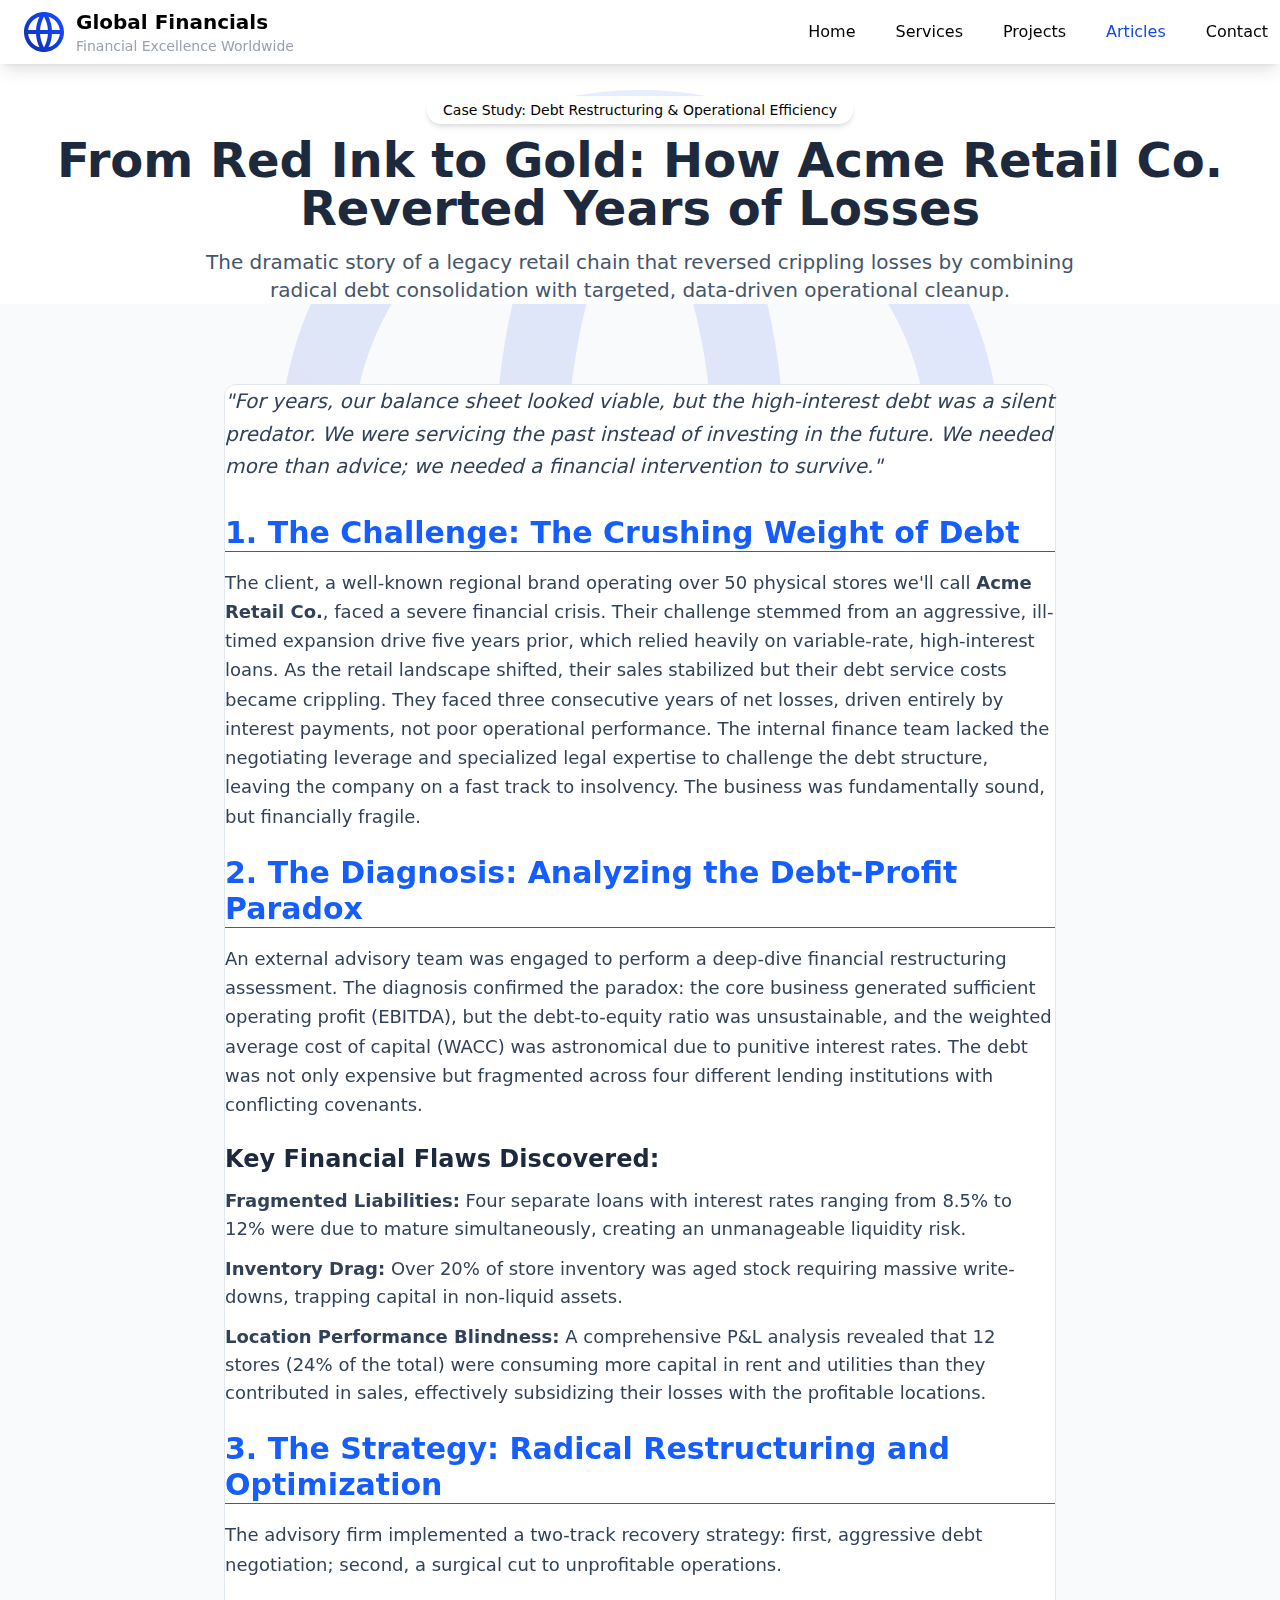
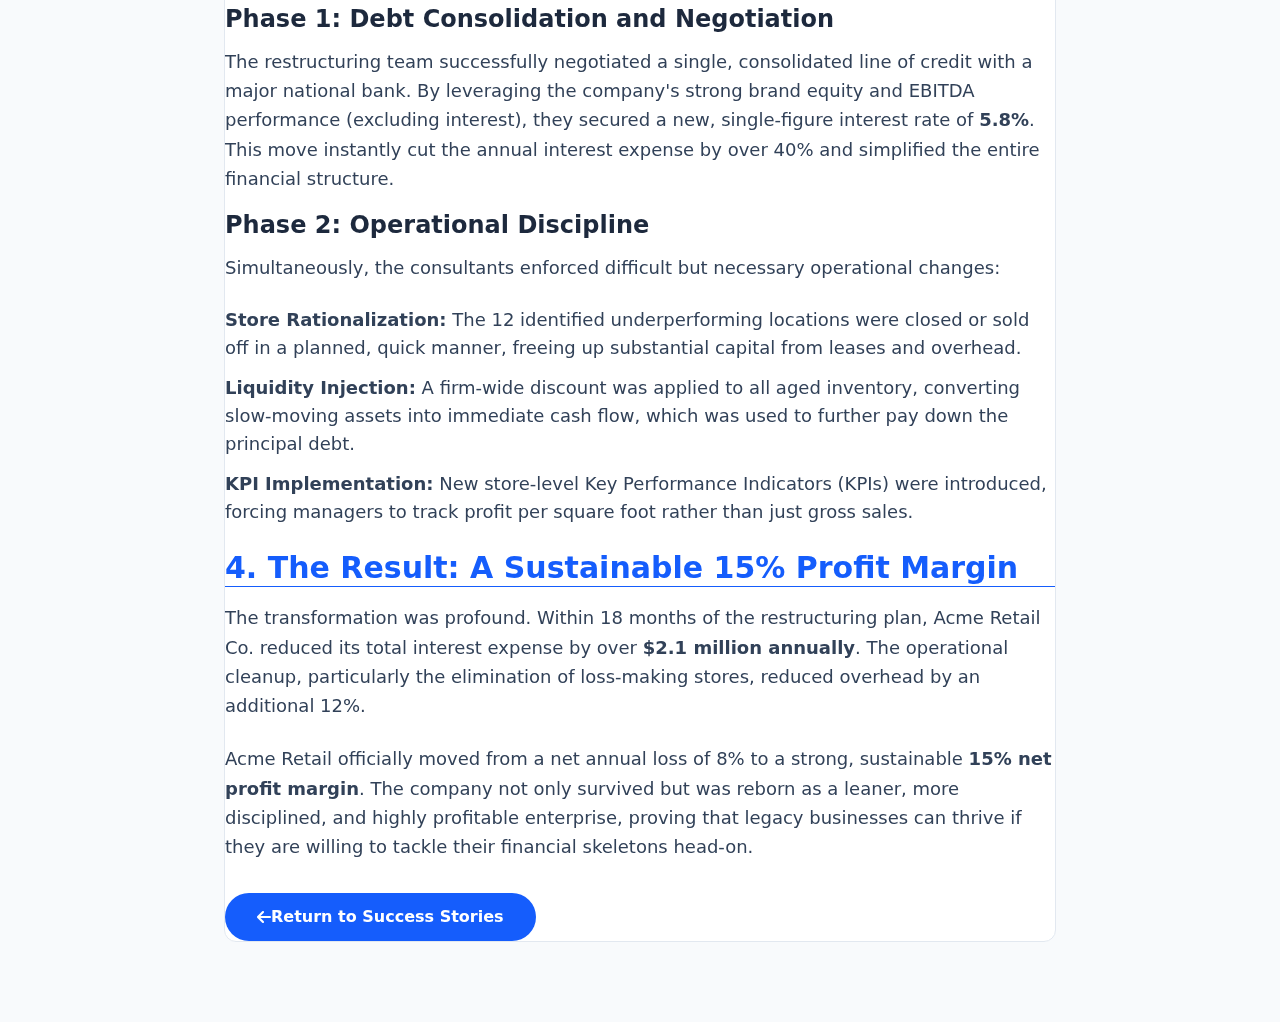
<file: article-2.html>
<!DOCTYPE html>
<html lang="en" class="scroll-smooth">
<head>
    <meta charset="UTF-8" />
    <title>Article 2: From Red Ink to Gold - Debt Restructuring Case Study</title>
    <meta name="viewport" content="width=device-width, initial-scale=1.0" />
    <link href="./output.css" rel="stylesheet" />
    <link href="https://fonts.googleapis.com/css2?family=Poppins:wght@400;500;600;700&display=swap" rel="stylesheet" />
    <link href="https://cdnjs.cloudflare.com/ajax/libs/font-awesome/6.0.0/css/all.min.css" rel="stylesheet" />
    <link rel="shortcut icon" href="./public/Vector.svg" type="image/x-icon" />
    <style>
        /* SCROLL ANIMATION */
        [data-animate] { opacity: 0; transform: translateY(20px); transition: opacity 0.8s ease-out, transform 0.8s ease-out; }
        [data-animate].animate-visible { opacity: 1; transform: translateY(0); }
        /* BUTTON GLOW EFFECT */
        .glow-button { transition: all 0.3s ease-in-out; }
        .glow-button:hover { transform: scale(1.05); box-shadow: 0 0 10px rgba(59, 130, 246, 0.8), 0 0 20px rgba(59, 130, 246, 0.5); }
        /* PROFESSIONAL WATERMARK BACKGROUND: Single, large, FIXED logo */
        .article-bg-container { position: relative; min-height: 100vh; }
        .article-bg-container::before { content: ""; position: fixed; top: 50%; left: 50%; width: 80vw; height: 80vh; transform: translate(-50%, -50%); background-image: url('./public/logo2.svg'); background-repeat: no-repeat; background-position: center; background-size: contain; opacity: 0.1; pointer-events: none; z-index: 0; }
        /* Content wrapper and Card */
        .article-content-wrapper { position: relative; z-index: 10; }
        .article-card { background-color: white; border-radius: 0.75rem; }
    </style>
</head>
<body>
    <nav class="bg-white shadow-lg fixed top-0 left-0 right-0 z-50">
        <div class="justify-center">
            <div class="flex max-w-7xl mx-auto px-2 justify-between items-center h-16">
                <div class="flex items-center justify-center p-4 gap-3">
                    <img class="size-10" src="./public/logo2.svg" alt="" />
                    <div>
                        <h1 class="text-xl font-semibold">Global Financials</h1>
                        <h6 class="text-gray-400 text-sm">
                            Financial Excellence Worldwide
                        </h6>
                    </div>
                </div>
                <div class="hidden md:flex space-x-8">
                    <a href="./index.html" class="nav-link p-1 rounded-sm hover:text-blue-700 transition-colors glow-button">Home</a>
                    <a href="./services.html" class="nav-link p-1 rounded-sm hover:text-blue-700 transition-colors glow-button">Services</a>
                    <a href="./projects.html" class="nav-link p-1 rounded-sm hover:text-blue-700 transition-colors glow-button">Projects</a>
                    <a href="./articles.html" class="nav-link p-1 rounded-sm text-blue-700 transition-colors glow-button">Articles</a>
                    <a href="./contact.html" class="nav-link p-1 rounded-sm hover:text-blue-700 transition-colors glow-button">Contact</a>
                </div>

                <div class="md:hidden">
                    <button id="mobile-menu-btn"
                        class="text-black p-2 hover:text-gray-500 focus:outline-none flex justify-between items-center">
                        <i class="fas fa-bars text-xl"></i>
                    </button>
                </div>
            </div>

            <div id="mobile-menu" class="md:hidden hidden">
                <div class="m-4 bg-gray-100 rounded-lg">
                    <a href="./index.html" class="mobile-nav-link block px-3 py-2 text-black glow-button">Home</a>
                    <a href="./services.html" class="mobile-nav-link block px-3 py-2 text-black glow-button">Services</a>
                    <a href="./projects.html" class="mobile-nav-link block px-3 py-2 text-black glow-button">Projects</a>
                    <a href="./articles.html" class="mobile-nav-link block rounded-lg px-3 py-2 font-bold text-white bg-blue-600 glow-button">Articles</a>
                    <a href="./contact.html" class="mobile-nav-link block px-3 py-2 text-black glow-button">Contact</a>
                </div>
            </div>
        </div>
    </nav>
    
    <main class="flex-1 pt-16 bg-slate-50 article-bg-container">
        
        <section class="pt-24 pb-16 bg-white shadow-sm article-content-wrapper" data-animate> 
            <div class="max-w-7xl mx-auto px-4 sm:px-6 lg:px-8 text-center">
                <span class="inline-block bg-green-100 text-green-800 text-sm font-medium px-4 py-1 rounded-full mb-3 shadow-md">
                    Case Study: Debt Restructuring & Operational Efficiency
                </span>
                <h1 class="text-5xl font-bold text-slate-800 mb-4">
                    From Red Ink to Gold: How Acme Retail Co. Reverted Years of Losses
                </h1>
                <p class="text-xl text-slate-600 max-w-4xl mx-auto">
                    The dramatic story of a legacy retail chain that reversed crippling losses by combining radical debt consolidation with targeted, data-driven operational cleanup.
                </p>
            </div>
        </section>

        <section class="py-20 article-content-wrapper">
            <div class="max-w-4xl mx-auto px-4 sm:px-6 lg:px-8">
                <div class="article-card p-10 rounded-xl shadow-2xl border border-slate-200" data-animate>
                    <p class="text-xl text-slate-700 mb-8 leading-relaxed border-l-4 border-blue-600 pl-6 italic font-medium">
                        "For years, our balance sheet looked viable, but the high-interest debt was a silent predator. We were servicing the past instead of investing in the future. We needed more than advice; we needed a financial intervention to survive."
                    </p>

                    <h2 class="text-3xl font-bold text-blue-600 mb-4 mt-10 border-b pb-2">1. The Challenge: The Crushing Weight of Debt</h2>
                    <p class="text-lg text-slate-700 mb-6 leading-relaxed">
                        The client, a well-known regional brand operating over 50 physical stores we'll call <span class="font-semibold">Acme Retail Co.</span>, faced a severe financial crisis. Their challenge stemmed from an aggressive, ill-timed expansion drive five years prior, which relied heavily on variable-rate, high-interest loans. As the retail landscape shifted, their sales stabilized but their debt service costs became crippling. They faced three consecutive years of net losses, driven entirely by interest payments, not poor operational performance. The internal finance team lacked the negotiating leverage and specialized legal expertise to challenge the debt structure, leaving the company on a fast track to insolvency. The business was fundamentally sound, but financially fragile.
                    </p>

                    <h2 class="text-3xl font-bold text-blue-600 mb-4 mt-10 border-b pb-2">2. The Diagnosis: Analyzing the Debt-Profit Paradox</h2>
                    <p class="text-lg text-slate-700 mb-6 leading-relaxed">
                        An external advisory team was engaged to perform a deep-dive financial restructuring assessment. The diagnosis confirmed the paradox: the core business generated sufficient operating profit (EBITDA), but the debt-to-equity ratio was unsustainable, and the weighted average cost of capital (WACC) was astronomical due to punitive interest rates. The debt was not only expensive but fragmented across four different lending institutions with conflicting covenants.
                    </p>
                    <h3 class="text-2xl font-semibold text-slate-800 mb-3">Key Financial Flaws Discovered:</h3>
                    <ul class="list-disc list-outside text-lg text-slate-700 mb-6 space-y-3 pl-8">
                        <li><span class="font-semibold">Fragmented Liabilities:</span> Four separate loans with interest rates ranging from 8.5% to 12% were due to mature simultaneously, creating an unmanageable liquidity risk.</li>
                        <li><span class="font-semibold">Inventory Drag:</span> Over 20% of store inventory was aged stock requiring massive write-downs, trapping capital in non-liquid assets.</li>
                        <li><span class="font-semibold">Location Performance Blindness:</span> A comprehensive P&L analysis revealed that 12 stores (24% of the total) were consuming more capital in rent and utilities than they contributed in sales, effectively subsidizing their losses with the profitable locations.</li>
                    </ul>

                    <h2 class="text-3xl font-bold text-blue-600 mb-4 mt-10 border-b pb-2">3. The Strategy: Radical Restructuring and Optimization</h2>
                    <p class="text-lg text-slate-700 mb-6 leading-relaxed">
                        The advisory firm implemented a two-track recovery strategy: first, aggressive debt negotiation; second, a surgical cut to unprofitable operations.
                    </p>
                    
                    <h3 class="text-2xl font-semibold text-slate-800 mb-3 text-blue-800">Phase 1: Debt Consolidation and Negotiation</h3>
                    <p class="text-lg text-slate-700 mb-4 leading-relaxed">
                        The restructuring team successfully negotiated a single, consolidated line of credit with a major national bank. By leveraging the company's strong brand equity and EBITDA performance (excluding interest), they secured a new, single-figure interest rate of <span class="font-semibold">5.8%</span>. This move instantly cut the annual interest expense by over 40% and simplified the entire financial structure.
                    </p>
                    
                    <h3 class="text-2xl font-semibold text-slate-800 mb-3 text-blue-800">Phase 2: Operational Discipline</h3>
                    <p class="text-lg text-slate-700 mb-6 leading-relaxed">
                        Simultaneously, the consultants enforced difficult but necessary operational changes:
                    </p>
                    <ul class="list-disc list-outside text-lg text-slate-700 mb-6 space-y-3 pl-8">
                        <li><span class="font-semibold">Store Rationalization:</span> The 12 identified underperforming locations were closed or sold off in a planned, quick manner, freeing up substantial capital from leases and overhead.</li>
                        <li><span class="font-semibold">Liquidity Injection:</span> A firm-wide discount was applied to all aged inventory, converting slow-moving assets into immediate cash flow, which was used to further pay down the principal debt.</li>
                        <li><span class="font-semibold">KPI Implementation:</span> New store-level Key Performance Indicators (KPIs) were introduced, forcing managers to track profit per square foot rather than just gross sales.</li>
                    </ul>

                    <h2 class="text-3xl font-bold text-blue-600 mb-4 mt-10 border-b pb-2">4. The Result: A Sustainable 15% Profit Margin</h2>
                    <p class="text-lg text-slate-700 mb-6 leading-relaxed">
                        The transformation was profound. Within 18 months of the restructuring plan, Acme Retail Co. reduced its total interest expense by over <span class="font-semibold">$2.1 million annually</span>. The operational cleanup, particularly the elimination of loss-making stores, reduced overhead by an additional 12%.
                    </p>
                    <p class="text-lg text-slate-700 mb-8 leading-relaxed">
                        Acme Retail officially moved from a net annual loss of 8% to a strong, sustainable <span class="font-semibold">15% net profit margin</span>. The company not only survived but was reborn as a leaner, more disciplined, and highly profitable enterprise, proving that legacy businesses can thrive if they are willing to tackle their financial skeletons head-on.
                    </p>
                    
                    <a href="./articles.html" class="inline-flex items-center bg-blue-600 text-white px-8 py-3 rounded-full font-semibold hover:bg-blue-700 shadow-xl glow-button transition-transform duration-300">
                        <i class="fas fa-arrow-left mr-3"></i> Return to Success Stories
                    </a>
                </div>
            </div>
        </section>

        <footer class="bg-slate-900 text-white"></footer>
    </main>
    
    <script>
        // Mobile Menu Toggle Logic
        document.getElementById('mobile-menu-btn').addEventListener('click', function() {
            var menu = document.getElementById('mobile-menu');
            menu.classList.toggle('hidden');
        });
        
        // --- Scroll Reveal Animation Logic (Re-triggering on scroll up/down) ---
        const observer = new IntersectionObserver((entries) => {
            entries.forEach(entry => {
                if (entry.isIntersecting) {
                    entry.target.classList.add('animate-visible');
                } else {
                    entry.target.classList.remove('animate-visible');
                }
            });
        }, {
            threshold: 0.1 
        });

        document.querySelectorAll('[data-animate]').forEach(element => {
            observer.observe(element);
        });
    </script>
</body>
</html>
</file>
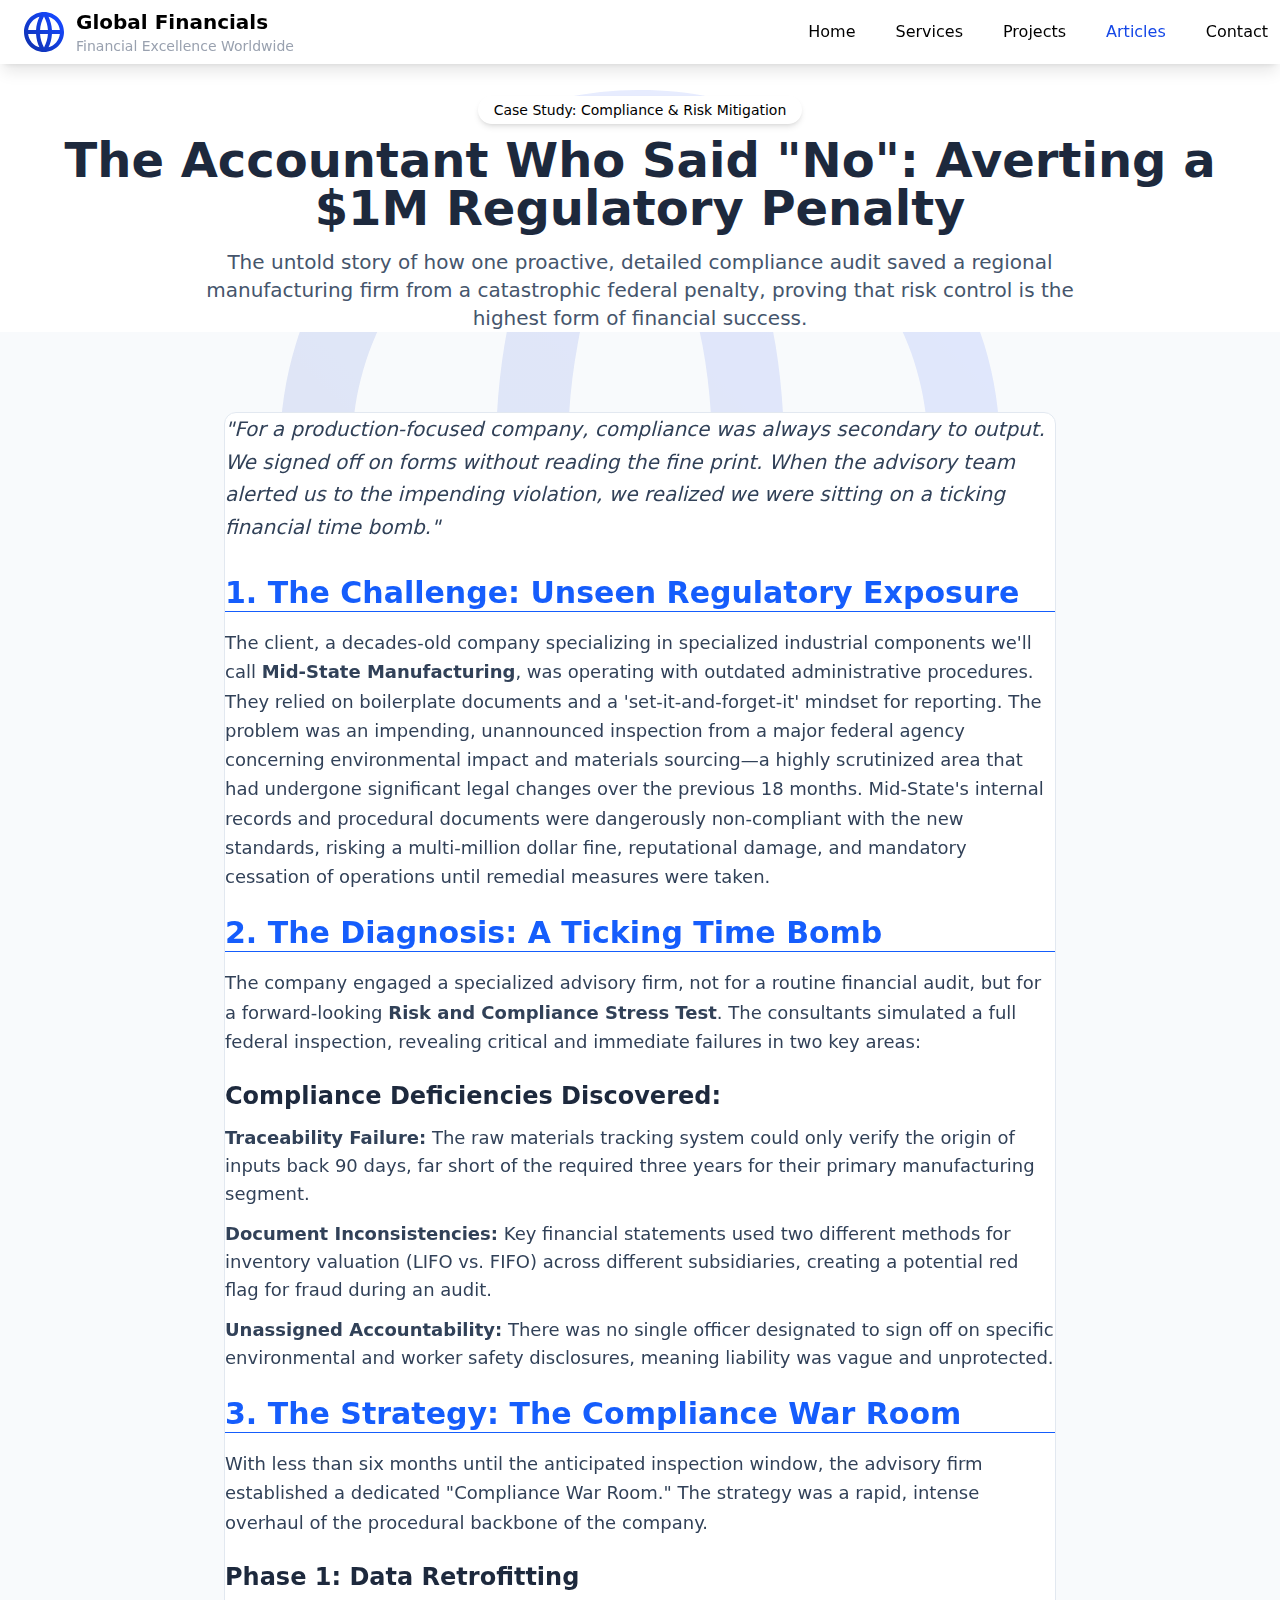
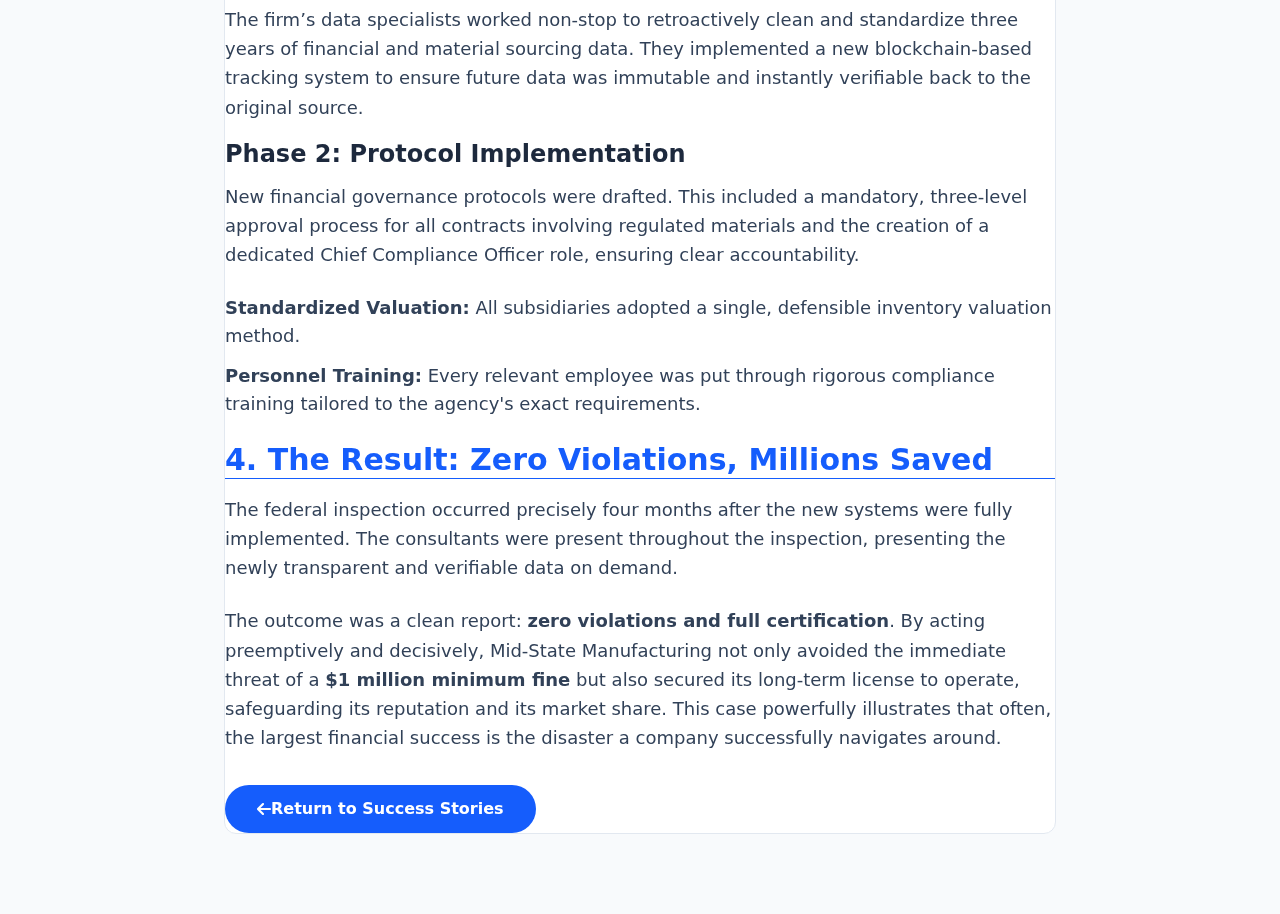
<file: article-3.html>
<!DOCTYPE html>
<html lang="en" class="scroll-smooth">
<head>
    <meta charset="UTF-8" />
    <title>Article 3: Why Risk Control Matters - Compliance Case Study</title>
    <meta name="viewport" content="width=device-width, initial-scale=1.0" />
    <link href="./output.css" rel="stylesheet" />
    <link href="https://fonts.googleapis.com/css2?family=Poppins:wght@400;500;600;700&display=swap" rel="stylesheet" />
    <link href="https://cdnjs.cloudflare.com/ajax/libs/font-awesome/6.0.0/css/all.min.css" rel="stylesheet" />
    <link rel="shortcut icon" href="./public/Vector.svg" type="image/x-icon" />
    <style>
        /* SCROLL ANIMATION */
        [data-animate] { opacity: 0; transform: translateY(20px); transition: opacity 0.8s ease-out, transform 0.8s ease-out; }
        [data-animate].animate-visible { opacity: 1; transform: translateY(0); }
        /* BUTTON GLOW EFFECT */
        .glow-button { transition: all 0.3s ease-in-out; }
        .glow-button:hover { transform: scale(1.05); box-shadow: 0 0 10px rgba(59, 130, 246, 0.8), 0 0 20px rgba(59, 130, 246, 0.5); }
        /* PROFESSIONAL WATERMARK BACKGROUND: Single, large, FIXED logo */
        .article-bg-container { position: relative; min-height: 100vh; }
        .article-bg-container::before { content: ""; position: fixed; top: 50%; left: 50%; width: 80vw; height: 80vh; transform: translate(-50%, -50%); background-image: url('./public/logo2.svg'); background-repeat: no-repeat; background-position: center; background-size: contain; opacity: 0.1; pointer-events: none; z-index: 0; }
        /* Content wrapper and Card */
        .article-content-wrapper { position: relative; z-index: 10; }
        .article-card { background-color: white; border-radius: 0.75rem; }
    </style>
</head>
<body>
    <nav class="bg-white shadow-lg fixed top-0 left-0 right-0 z-50">
        <div class="justify-center">
            <div class="flex max-w-7xl mx-auto px-2 justify-between items-center h-16">
                <div class="flex items-center justify-center p-4 gap-3">
                    <img class="size-10" src="./public/logo2.svg" alt="" />
                    <div>
                        <h1 class="text-xl font-semibold">Global Financials</h1>
                        <h6 class="text-gray-400 text-sm">
                            Financial Excellence Worldwide
                        </h6>
                    </div>
                </div>
                <div class="hidden md:flex space-x-8">
                    <a href="./index.html" class="nav-link p-1 rounded-sm hover:text-blue-700 transition-colors glow-button">Home</a>
                    <a href="./services.html" class="nav-link p-1 rounded-sm hover:text-blue-700 transition-colors glow-button">Services</a>
                    <a href="./projects.html" class="nav-link p-1 rounded-sm hover:text-blue-700 transition-colors glow-button">Projects</a>
                    <a href="./articles.html" class="nav-link p-1 rounded-sm text-blue-700 transition-colors glow-button">Articles</a>
                    <a href="./contact.html" class="nav-link p-1 rounded-sm hover:text-blue-700 transition-colors glow-button">Contact</a>
                </div>

                <div class="md:hidden">
                    <button id="mobile-menu-btn"
                        class="text-black p-2 hover:text-gray-500 focus:outline-none flex justify-between items-center">
                        <i class="fas fa-bars text-xl"></i>
                    </button>
                </div>
            </div>

            <div id="mobile-menu" class="md:hidden hidden">
                <div class="m-4 bg-gray-100 rounded-lg">
                    <a href="./index.html" class="mobile-nav-link block px-3 py-2 text-black glow-button">Home</a>
                    <a href="./services.html" class="mobile-nav-link block px-3 py-2 text-black glow-button">Services</a>
                    <a href="./projects.html" class="mobile-nav-link block px-3 py-2 text-black glow-button">Projects</a>
                    <a href="./articles.html" class="mobile-nav-link block rounded-lg px-3 py-2 font-bold text-white bg-blue-600 glow-button">Articles</a>
                    <a href="./contact.html" class="mobile-nav-link block px-3 py-2 text-black glow-button">Contact</a>
                </div>
            </div>
        </div>
    </nav>
    
    <main class="flex-1 pt-16 bg-slate-50 article-bg-container">
        
        <section class="pt-24 pb-16 bg-white shadow-sm article-content-wrapper" data-animate> 
            <div class="max-w-7xl mx-auto px-4 sm:px-6 lg:px-8 text-center">
                <span class="inline-block bg-yellow-100 text-yellow-800 text-sm font-medium px-4 py-1 rounded-full mb-3 shadow-md">
                    Case Study: Compliance & Risk Mitigation
                </span>
                <h1 class="text-5xl font-bold text-slate-800 mb-4">
                    The Accountant Who Said "No": Averting a $1M Regulatory Penalty
                </h1>
                <p class="text-xl text-slate-600 max-w-4xl mx-auto">
                    The untold story of how one proactive, detailed compliance audit saved a regional manufacturing firm from a catastrophic federal penalty, proving that risk control is the highest form of financial success.
                </p>
            </div>
        </section>

        <section class="py-20 article-content-wrapper">
            <div class="max-w-4xl mx-auto px-4 sm:px-6 lg:px-8">
                <div class="article-card p-10 rounded-xl shadow-2xl border border-slate-200" data-animate>
                    <p class="text-xl text-slate-700 mb-8 leading-relaxed border-l-4 border-blue-600 pl-6 italic font-medium">
                        "For a production-focused company, compliance was always secondary to output. We signed off on forms without reading the fine print. When the advisory team alerted us to the impending violation, we realized we were sitting on a ticking financial time bomb."
                    </p>

                    <h2 class="text-3xl font-bold text-blue-600 mb-4 mt-10 border-b pb-2">1. The Challenge: Unseen Regulatory Exposure</h2>
                    <p class="text-lg text-slate-700 mb-6 leading-relaxed">
                        The client, a decades-old company specializing in specialized industrial components we'll call <span class="font-semibold">Mid-State Manufacturing</span>, was operating with outdated administrative procedures. They relied on boilerplate documents and a 'set-it-and-forget-it' mindset for reporting. The problem was an impending, unannounced inspection from a major federal agency concerning environmental impact and materials sourcing—a highly scrutinized area that had undergone significant legal changes over the previous 18 months. Mid-State's internal records and procedural documents were dangerously non-compliant with the new standards, risking a multi-million dollar fine, reputational damage, and mandatory cessation of operations until remedial measures were taken.
                    </p>

                    <h2 class="text-3xl font-bold text-blue-600 mb-4 mt-10 border-b pb-2">2. The Diagnosis: A Ticking Time Bomb</h2>
                    <p class="text-lg text-slate-700 mb-6 leading-relaxed">
                        The company engaged a specialized advisory firm, not for a routine financial audit, but for a forward-looking <span class="font-semibold">Risk and Compliance Stress Test</span>. The consultants simulated a full federal inspection, revealing critical and immediate failures in two key areas:
                    </p>
                    <h3 class="text-2xl font-semibold text-slate-800 mb-3">Compliance Deficiencies Discovered:</h3>
                    <ul class="list-disc list-outside text-lg text-slate-700 mb-6 space-y-3 pl-8">
                        <li><span class="font-semibold">Traceability Failure:</span> The raw materials tracking system could only verify the origin of inputs back 90 days, far short of the required three years for their primary manufacturing segment.</li>
                        <li><span class="font-semibold">Document Inconsistencies:</span> Key financial statements used two different methods for inventory valuation (LIFO vs. FIFO) across different subsidiaries, creating a potential red flag for fraud during an audit.</li>
                        <li><span class="font-semibold">Unassigned Accountability:</span> There was no single officer designated to sign off on specific environmental and worker safety disclosures, meaning liability was vague and unprotected.</li>
                    </ul>

                    <h2 class="text-3xl font-bold text-blue-600 mb-4 mt-10 border-b pb-2">3. The Strategy: The Compliance War Room</h2>
                    <p class="text-lg text-slate-700 mb-6 leading-relaxed">
                        With less than six months until the anticipated inspection window, the advisory firm established a dedicated "Compliance War Room." The strategy was a rapid, intense overhaul of the procedural backbone of the company.
                    </p>
                    
                    <h3 class="text-2xl font-semibold text-slate-800 mb-3 text-blue-800">Phase 1: Data Retrofitting</h3>
                    <p class="text-lg text-slate-700 mb-4 leading-relaxed">
                        The firm’s data specialists worked non-stop to retroactively clean and standardize three years of financial and material sourcing data. They implemented a new blockchain-based tracking system to ensure future data was immutable and instantly verifiable back to the original source.
                    </p>
                    
                    <h3 class="text-2xl font-semibold text-slate-800 mb-3 text-blue-800">Phase 2: Protocol Implementation</h3>
                    <p class="text-lg text-slate-700 mb-6 leading-relaxed">
                        New financial governance protocols were drafted. This included a mandatory, three-level approval process for all contracts involving regulated materials and the creation of a dedicated Chief Compliance Officer role, ensuring clear accountability.
                    </p>
                    <ul class="list-disc list-outside text-lg text-slate-700 mb-6 space-y-3 pl-8">
                        <li><span class="font-semibold">Standardized Valuation:</span> All subsidiaries adopted a single, defensible inventory valuation method.</li>
                        <li><span class="font-semibold">Personnel Training:</span> Every relevant employee was put through rigorous compliance training tailored to the agency's exact requirements.</li>
                    </ul>

                    <h2 class="text-3xl font-bold text-blue-600 mb-4 mt-10 border-b pb-2">4. The Result: Zero Violations, Millions Saved</h2>
                    <p class="text-lg text-slate-700 mb-6 leading-relaxed">
                        The federal inspection occurred precisely four months after the new systems were fully implemented. The consultants were present throughout the inspection, presenting the newly transparent and verifiable data on demand.
                    </p>
                    <p class="text-lg text-slate-700 mb-8 leading-relaxed">
                        The outcome was a clean report: <span class="font-semibold">zero violations and full certification</span>. By acting preemptively and decisively, Mid-State Manufacturing not only avoided the immediate threat of a <span class="font-semibold">$1 million minimum fine</span> but also secured its long-term license to operate, safeguarding its reputation and its market share. This case powerfully illustrates that often, the largest financial success is the disaster a company successfully navigates around.
                    </p>
                    
                    <a href="./articles.html" class="inline-flex items-center bg-blue-600 text-white px-8 py-3 rounded-full font-semibold hover:bg-blue-700 shadow-xl glow-button transition-transform duration-300">
                        <i class="fas fa-arrow-left mr-3"></i> Return to Success Stories
                    </a>
                </div>
            </div>
        </section>

        <footer class="bg-slate-900 text-white"></footer>
    </main>
    
    <script>
        // Mobile Menu Toggle Logic
        document.getElementById('mobile-menu-btn').addEventListener('click', function() {
            var menu = document.getElementById('mobile-menu');
            menu.classList.toggle('hidden');
        });
        
        // --- Scroll Reveal Animation Logic (Re-triggering on scroll up/down) ---
        const observer = new IntersectionObserver((entries) => {
            entries.forEach(entry => {
                if (entry.isIntersecting) {
                    entry.target.classList.add('animate-visible');
                } else {
                    entry.target.classList.remove('animate-visible');
                }
            });
        }, {
            threshold: 0.1 
        });

        document.querySelectorAll('[data-animate]').forEach(element => {
            observer.observe(element);
        });
    </script>
</body>
</html>
</file>
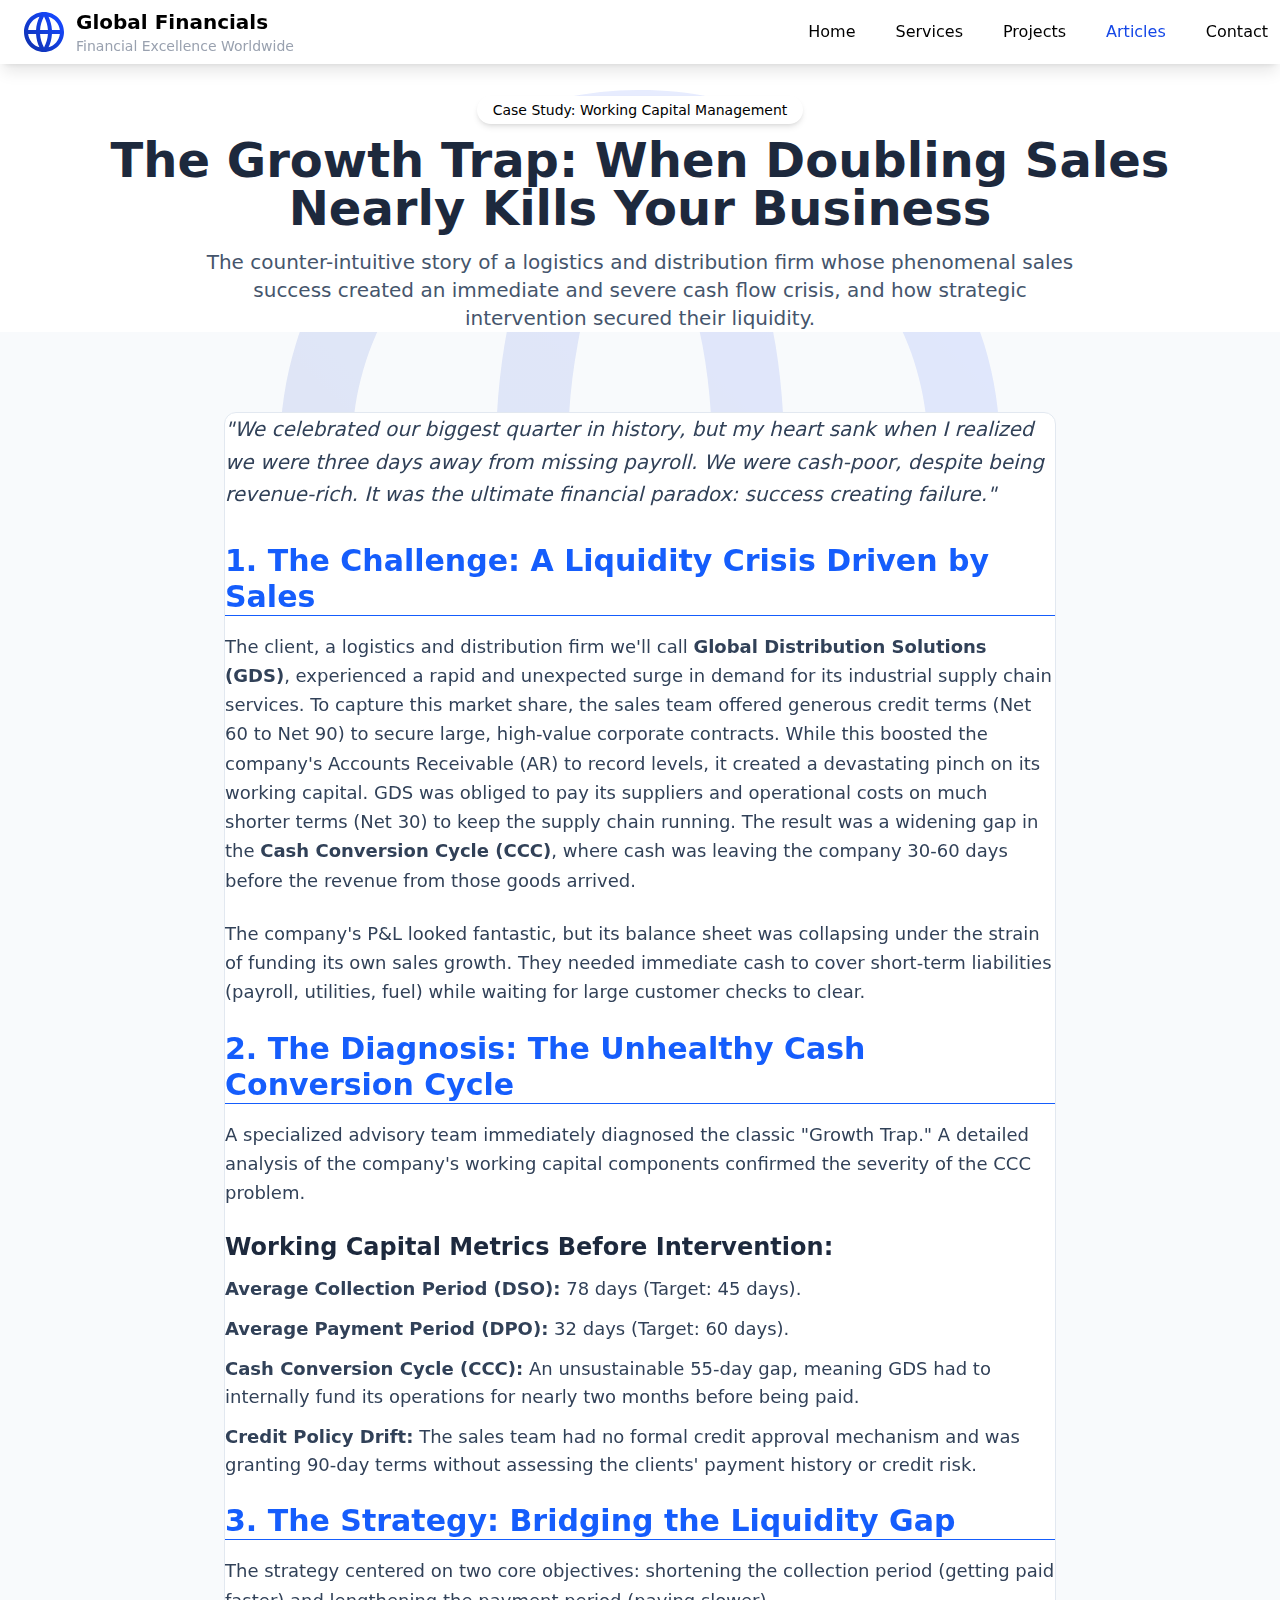
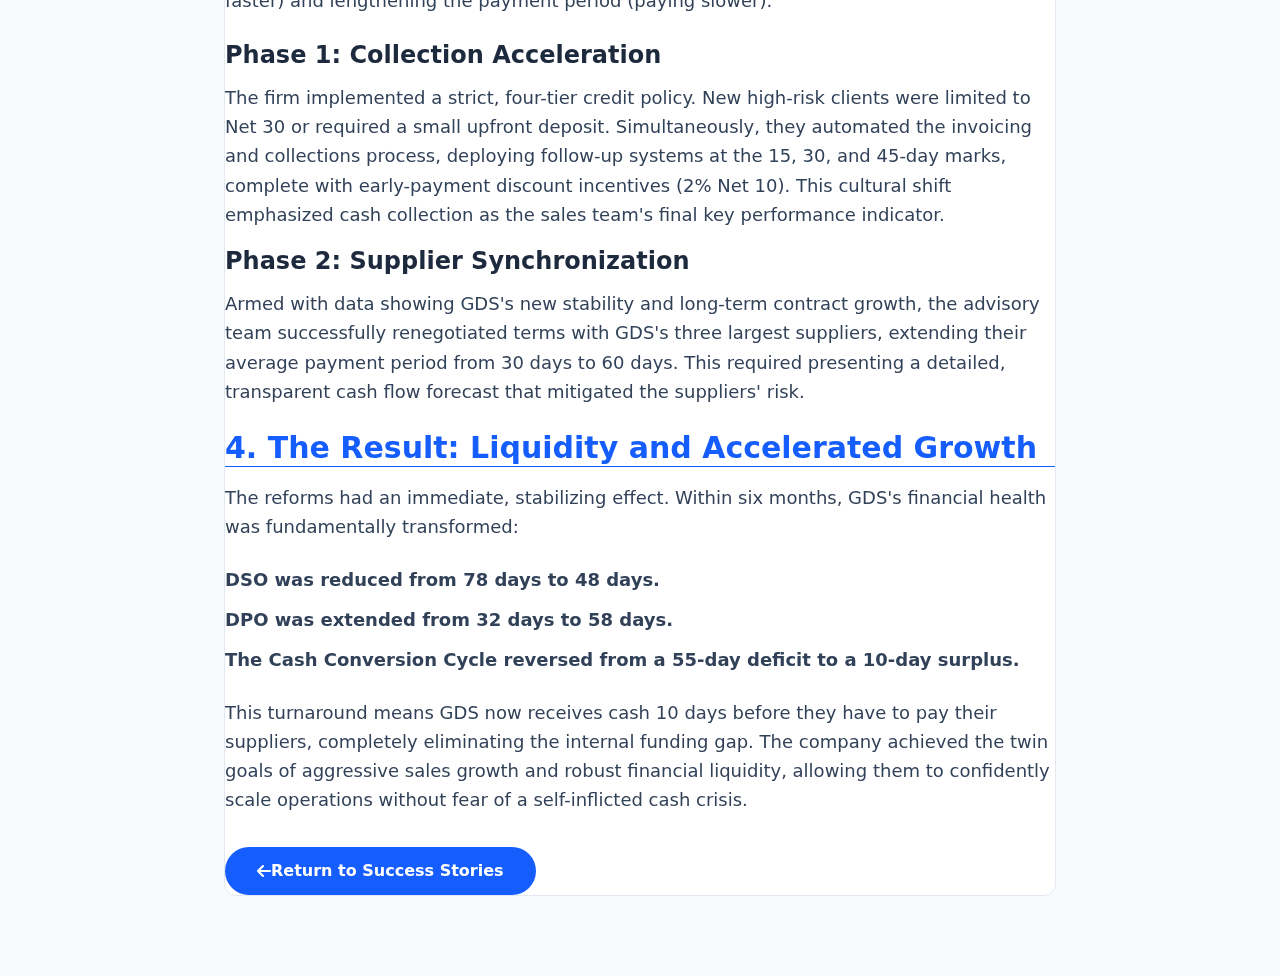
<file: article-4.html>
<!DOCTYPE html>
<html lang="en" class="scroll-smooth">
<head>
    <meta charset="UTF-8" />
    <title>Article 4: The Growth Trap - Working Capital Case Study</title>
    <meta name="viewport" content="width=device-width, initial-scale=1.0" />
    <link href="./output.css" rel="stylesheet" />
    <link href="https://fonts.googleapis.com/css2?family=Poppins:wght@400;500;600;700&display=swap" rel="stylesheet" />
    <link href="https://cdnjs.cloudflare.com/ajax/libs/font-awesome/6.0.0/css/all.min.css" rel="stylesheet" />
    <link rel="shortcut icon" href="./public/Vector.svg" type="image/x-icon" />
    <style>
        /* SCROLL ANIMATION */
        [data-animate] { opacity: 0; transform: translateY(20px); transition: opacity 0.8s ease-out, transform 0.8s ease-out; }
        [data-animate].animate-visible { opacity: 1; transform: translateY(0); }
        /* BUTTON GLOW EFFECT */
        .glow-button { transition: all 0.3s ease-in-out; }
        .glow-button:hover { transform: scale(1.05); box-shadow: 0 0 10px rgba(59, 130, 246, 0.8), 0 0 20px rgba(59, 130, 246, 0.5); }
        /* PROFESSIONAL WATERMARK BACKGROUND: Single, large, FIXED logo */
        .article-bg-container { position: relative; min-height: 100vh; }
        .article-bg-container::before { content: ""; position: fixed; top: 50%; left: 50%; width: 80vw; height: 80vh; transform: translate(-50%, -50%); background-image: url('./public/logo2.svg'); background-repeat: no-repeat; background-position: center; background-size: contain; opacity: 0.1; pointer-events: none; z-index: 0; }
        /* Content wrapper and Card */
        .article-content-wrapper { position: relative; z-index: 10; }
        .article-card { background-color: white; border-radius: 0.75rem; }
    </style>
</head>
<body>
    <nav class="bg-white shadow-lg fixed top-0 left-0 right-0 z-50">
        <div class="justify-center">
            <div class="flex max-w-7xl mx-auto px-2 justify-between items-center h-16">
                <div class="flex items-center justify-center p-4 gap-3">
                    <img class="size-10" src="./public/logo2.svg" alt="" />
                    <div>
                        <h1 class="text-xl font-semibold">Global Financials</h1>
                        <h6 class="text-gray-400 text-sm">
                            Financial Excellence Worldwide
                        </h6>
                    </div>
                </div>
                <div class="hidden md:flex space-x-8">
                    <a href="./index.html" class="nav-link p-1 rounded-sm hover:text-blue-700 transition-colors glow-button">Home</a>
                    <a href="./services.html" class="nav-link p-1 rounded-sm hover:text-blue-700 transition-colors glow-button">Services</a>
                    <a href="./projects.html" class="nav-link p-1 rounded-sm hover:text-blue-700 transition-colors glow-button">Projects</a>
                    <a href="./articles.html" class="nav-link p-1 rounded-sm text-blue-700 transition-colors glow-button">Articles</a>
                    <a href="./contact.html" class="nav-link p-1 rounded-sm hover:text-blue-700 transition-colors glow-button">Contact</a>
                </div>

                <div class="md:hidden">
                    <button id="mobile-menu-btn"
                        class="text-black p-2 hover:text-gray-500 focus:outline-none flex justify-between items-center">
                        <i class="fas fa-bars text-xl"></i>
                    </button>
                </div>
            </div>

            <div id="mobile-menu" class="md:hidden hidden">
                <div class="m-4 bg-gray-100 rounded-lg">
                    <a href="./index.html" class="mobile-nav-link block px-3 py-2 text-black glow-button">Home</a>
                    <a href="./services.html" class="mobile-nav-link block px-3 py-2 text-black glow-button">Services</a>
                    <a href="./projects.html" class="mobile-nav-link block px-3 py-2 text-black glow-button">Projects</a>
                    <a href="./articles.html" class="mobile-nav-link block rounded-lg px-3 py-2 font-bold text-white bg-blue-600 glow-button">Articles</a>
                    <a href="./contact.html" class="mobile-nav-link block px-3 py-2 text-black glow-button">Contact</a>
                </div>
            </div>
        </div>
    </nav>
    
    <main class="flex-1 pt-16 bg-slate-50 article-bg-container">
        
        <section class="pt-24 pb-16 bg-white shadow-sm article-content-wrapper" data-animate> 
            <div class="max-w-7xl mx-auto px-4 sm:px-6 lg:px-8 text-center">
                <span class="inline-block bg-purple-100 text-purple-800 text-sm font-medium px-4 py-1 rounded-full mb-3 shadow-md">
                    Case Study: Working Capital Management
                </span>
                <h1 class="text-5xl font-bold text-slate-800 mb-4">
                    The Growth Trap: When Doubling Sales Nearly Kills Your Business
                </h1>
                <p class="text-xl text-slate-600 max-w-4xl mx-auto">
                    The counter-intuitive story of a logistics and distribution firm whose phenomenal sales success created an immediate and severe cash flow crisis, and how strategic intervention secured their liquidity.
                </p>
            </div>
        </section>

        <section class="py-20 article-content-wrapper">
            <div class="max-w-4xl mx-auto px-4 sm:px-6 lg:px-8">
                <div class="article-card p-10 rounded-xl shadow-2xl border border-slate-200" data-animate>
                    <p class="text-xl text-slate-700 mb-8 leading-relaxed border-l-4 border-blue-600 pl-6 italic font-medium">
                        "We celebrated our biggest quarter in history, but my heart sank when I realized we were three days away from missing payroll. We were cash-poor, despite being revenue-rich. It was the ultimate financial paradox: success creating failure."
                    </p>

                    <h2 class="text-3xl font-bold text-blue-600 mb-4 mt-10 border-b pb-2">1. The Challenge: A Liquidity Crisis Driven by Sales</h2>
                    <p class="text-lg text-slate-700 mb-6 leading-relaxed">
                        The client, a logistics and distribution firm we'll call <span class="font-semibold">Global Distribution Solutions (GDS)</span>, experienced a rapid and unexpected surge in demand for its industrial supply chain services. To capture this market share, the sales team offered generous credit terms (Net 60 to Net 90) to secure large, high-value corporate contracts. While this boosted the company's Accounts Receivable (AR) to record levels, it created a devastating pinch on its working capital. GDS was obliged to pay its suppliers and operational costs on much shorter terms (Net 30) to keep the supply chain running. The result was a widening gap in the <span class="font-semibold">Cash Conversion Cycle (CCC)</span>, where cash was leaving the company 30-60 days before the revenue from those goods arrived.
                    </p>
                    <p class="text-lg text-slate-700 mb-6 leading-relaxed">
                        The company's P&L looked fantastic, but its balance sheet was collapsing under the strain of funding its own sales growth. They needed immediate cash to cover short-term liabilities (payroll, utilities, fuel) while waiting for large customer checks to clear.
                    </p>

                    <h2 class="text-3xl font-bold text-blue-600 mb-4 mt-10 border-b pb-2">2. The Diagnosis: The Unhealthy Cash Conversion Cycle</h2>
                    <p class="text-lg text-slate-700 mb-6 leading-relaxed">
                        A specialized advisory team immediately diagnosed the classic "Growth Trap." A detailed analysis of the company's working capital components confirmed the severity of the CCC problem.
                    </p>
                    <h3 class="text-2xl font-semibold text-slate-800 mb-3">Working Capital Metrics Before Intervention:</h3>
                    <ul class="list-disc list-outside text-lg text-slate-700 mb-6 space-y-3 pl-8">
                        <li><span class="font-semibold">Average Collection Period (DSO):</span> 78 days (Target: 45 days).</li>
                        <li><span class="font-semibold">Average Payment Period (DPO):</span> 32 days (Target: 60 days).</li>
                        <li><span class="font-semibold">Cash Conversion Cycle (CCC):</span> An unsustainable 55-day gap, meaning GDS had to internally fund its operations for nearly two months before being paid.</li>
                        <li><span class="font-semibold">Credit Policy Drift:</span> The sales team had no formal credit approval mechanism and was granting 90-day terms without assessing the clients' payment history or credit risk.</li>
                    </ul>

                    <h2 class="text-3xl font-bold text-blue-600 mb-4 mt-10 border-b pb-2">3. The Strategy: Bridging the Liquidity Gap</h2>
                    <p class="text-lg text-slate-700 mb-6 leading-relaxed">
                        The strategy centered on two core objectives: shortening the collection period (getting paid faster) and lengthening the payment period (paying slower).
                    </p>
                    
                    <h3 class="text-2xl font-semibold text-slate-800 mb-3 text-blue-800">Phase 1: Collection Acceleration</h3>
                    <p class="text-lg text-slate-700 mb-4 leading-relaxed">
                        The firm implemented a strict, four-tier credit policy. New high-risk clients were limited to Net 30 or required a small upfront deposit. Simultaneously, they automated the invoicing and collections process, deploying follow-up systems at the 15, 30, and 45-day marks, complete with early-payment discount incentives (2% Net 10). This cultural shift emphasized cash collection as the sales team's final key performance indicator.
                    </p>
                    
                    <h3 class="text-2xl font-semibold text-slate-800 mb-3 text-blue-800">Phase 2: Supplier Synchronization</h3>
                    <p class="text-lg text-slate-700 mb-6 leading-relaxed">
                        Armed with data showing GDS's new stability and long-term contract growth, the advisory team successfully renegotiated terms with GDS's three largest suppliers, extending their average payment period from 30 days to 60 days. This required presenting a detailed, transparent cash flow forecast that mitigated the suppliers' risk.
                    </p>

                    <h2 class="text-3xl font-bold text-blue-600 mb-4 mt-10 border-b pb-2">4. The Result: Liquidity and Accelerated Growth</h2>
                    <p class="text-lg text-slate-700 mb-6 leading-relaxed">
                        The reforms had an immediate, stabilizing effect. Within six months, GDS's financial health was fundamentally transformed:
                    </p>
                    <ul class="list-disc list-outside text-lg text-slate-700 mb-6 space-y-3 pl-8">
                        <li><span class="font-semibold">DSO was reduced from 78 days to 48 days.</span></li>
                        <li><span class="font-semibold">DPO was extended from 32 days to 58 days.</span></li>
                        <li><span class="font-semibold">The Cash Conversion Cycle reversed from a 55-day deficit to a 10-day surplus.</span></li>
                    </ul>
                    <p class="text-lg text-slate-700 mb-8 leading-relaxed">
                        This turnaround means GDS now receives cash 10 days before they have to pay their suppliers, completely eliminating the internal funding gap. The company achieved the twin goals of aggressive sales growth and robust financial liquidity, allowing them to confidently scale operations without fear of a self-inflicted cash crisis.
                    </p>
                    
                    <a href="./articles.html" class="inline-flex items-center bg-blue-600 text-white px-8 py-3 rounded-full font-semibold hover:bg-blue-700 shadow-xl glow-button transition-transform duration-300">
                        <i class="fas fa-arrow-left mr-3"></i> Return to Success Stories
                    </a>
                </div>
            </div>
        </section>

        <footer class="bg-slate-900 text-white"></footer>
    </main>
    
    <script>
        // Mobile Menu Toggle Logic
        document.getElementById('mobile-menu-btn').addEventListener('click', function() {
            var menu = document.getElementById('mobile-menu');
            menu.classList.toggle('hidden');
        });
        
        // --- Scroll Reveal Animation Logic (Re-triggering on scroll up/down) ---
        const observer = new IntersectionObserver((entries) => {
            entries.forEach(entry => {
                if (entry.isIntersecting) {
                    entry.target.classList.add('animate-visible');
                } else {
                    entry.target.classList.remove('animate-visible');
                }
            });
        }, {
            threshold: 0.1 
        });

        document.querySelectorAll('[data-animate]').forEach(element => {
            observer.observe(element);
        });
    </script>
</body>
</html>
</file>
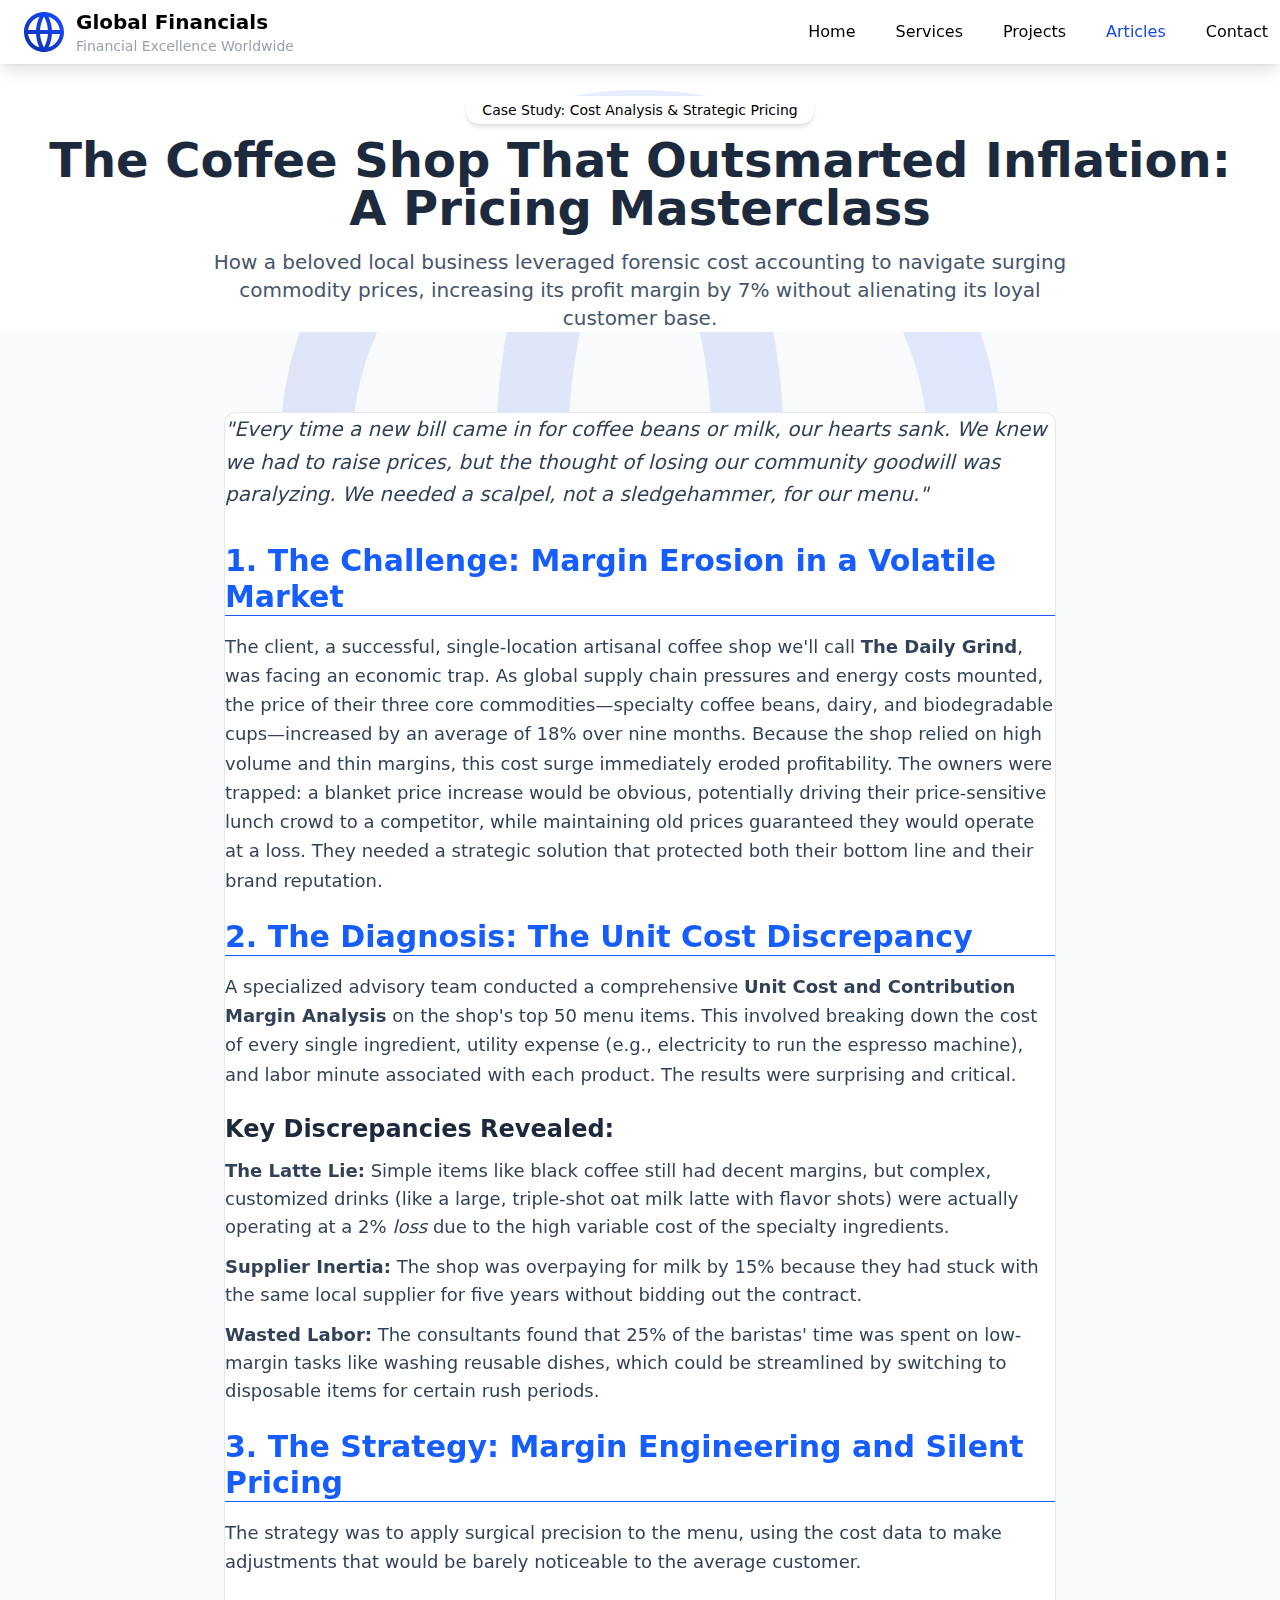
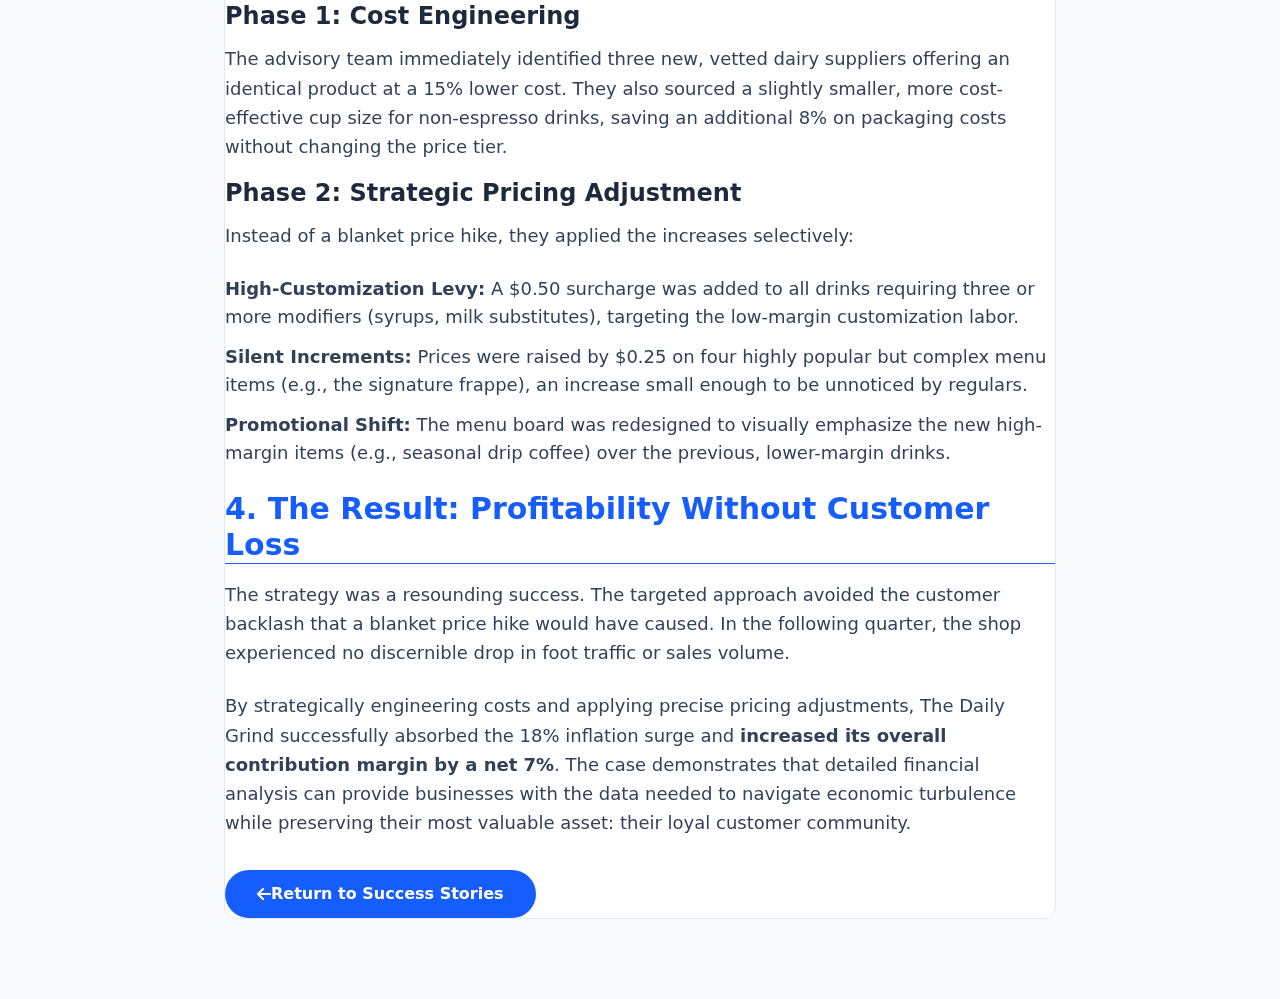
<file: article-5.html>
<!DOCTYPE html>
<html lang="en" class="scroll-smooth">
<head>
    <meta charset="UTF-8" />
    <title>Article 5: Outsmarting Inflation - Cost Analysis Case Study</title>
    <meta name="viewport" content="width=device-width, initial-scale=1.0" />
    <link href="./output.css" rel="stylesheet" />
    <link href="https://fonts.googleapis.com/css2?family=Poppins:wght@400;500;600;700&display=swap" rel="stylesheet" />
    <link href="https://cdnjs.cloudflare.com/ajax/libs/font-awesome/6.0.0/css/all.min.css" rel="stylesheet" />
    <link rel="shortcut icon" href="./public/Vector.svg" type="image/x-icon" />
    <style>
        /* SCROLL ANIMATION */
        [data-animate] { opacity: 0; transform: translateY(20px); transition: opacity 0.8s ease-out, transform 0.8s ease-out; }
        [data-animate].animate-visible { opacity: 1; transform: translateY(0); }
        /* BUTTON GLOW EFFECT */
        .glow-button { transition: all 0.3s ease-in-out; }
        .glow-button:hover { transform: scale(1.05); box-shadow: 0 0 10px rgba(59, 130, 246, 0.8), 0 0 20px rgba(59, 130, 246, 0.5); }
        /* PROFESSIONAL WATERMARK BACKGROUND: Single, large, FIXED logo */
        .article-bg-container { position: relative; min-height: 100vh; }
        .article-bg-container::before { content: ""; position: fixed; top: 50%; left: 50%; width: 80vw; height: 80vh; transform: translate(-50%, -50%); background-image: url('./public/logo2.svg'); background-repeat: no-repeat; background-position: center; background-size: contain; opacity: 0.1; pointer-events: none; z-index: 0; }
        /* Content wrapper and Card */
        .article-content-wrapper { position: relative; z-index: 10; }
        .article-card { background-color: white; border-radius: 0.75rem; }
    </style>
</head>
<body>
    <nav class="bg-white shadow-lg fixed top-0 left-0 right-0 z-50">
        <div class="justify-center">
            <div class="flex max-w-7xl mx-auto px-2 justify-between items-center h-16">
                <div class="flex items-center justify-center p-4 gap-3">
                    <img class="size-10" src="./public/logo2.svg" alt="" />
                    <div>
                        <h1 class="text-xl font-semibold">Global Financials</h1>
                        <h6 class="text-gray-400 text-sm">
                            Financial Excellence Worldwide
                        </h6>
                    </div>
                </div>
                <div class="hidden md:flex space-x-8">
                    <a href="./index.html" class="nav-link p-1 rounded-sm hover:text-blue-700 transition-colors glow-button">Home</a>
                    <a href="./services.html" class="nav-link p-1 rounded-sm hover:text-blue-700 transition-colors glow-button">Services</a>
                    <a href="./projects.html" class="nav-link p-1 rounded-sm hover:text-blue-700 transition-colors glow-button">Projects</a>
                    <a href="./articles.html" class="nav-link p-1 rounded-sm text-blue-700 transition-colors glow-button">Articles</a>
                    <a href="./contact.html" class="nav-link p-1 rounded-sm hover:text-blue-700 transition-colors glow-button">Contact</a>
                </div>

                <div class="md:hidden">
                    <button id="mobile-menu-btn"
                        class="text-black p-2 hover:text-gray-500 focus:outline-none flex justify-between items-center">
                        <i class="fas fa-bars text-xl"></i>
                    </button>
                </div>
            </div>

            <div id="mobile-menu" class="md:hidden hidden">
                <div class="m-4 bg-gray-100 rounded-lg">
                    <a href="./index.html" class="mobile-nav-link block px-3 py-2 text-black glow-button">Home</a>
                    <a href="./services.html" class="mobile-nav-link block px-3 py-2 text-black glow-button">Services</a>
                    <a href="./projects.html" class="mobile-nav-link block px-3 py-2 text-black glow-button">Projects</a>
                    <a href="./articles.html" class="mobile-nav-link block rounded-lg px-3 py-2 font-bold text-white bg-blue-600 glow-button">Articles</a>
                    <a href="./contact.html" class="mobile-nav-link block px-3 py-2 text-black glow-button">Contact</a>
                </div>
            </div>
        </div>
    </nav>
    
    <main class="flex-1 pt-16 bg-slate-50 article-bg-container">
        
        <section class="pt-24 pb-16 bg-white shadow-sm article-content-wrapper" data-animate> 
            <div class="max-w-7xl mx-auto px-4 sm:px-6 lg:px-8 text-center">
                <span class="inline-block bg-pink-100 text-pink-800 text-sm font-medium px-4 py-1 rounded-full mb-3 shadow-md">
                    Case Study: Cost Analysis & Strategic Pricing
                </span>
                <h1 class="text-5xl font-bold text-slate-800 mb-4">
                    The Coffee Shop That Outsmarted Inflation: A Pricing Masterclass
                </h1>
                <p class="text-xl text-slate-600 max-w-4xl mx-auto">
                    How a beloved local business leveraged forensic cost accounting to navigate surging commodity prices, increasing its profit margin by 7% without alienating its loyal customer base.
                </p>
            </div>
        </section>

        <section class="py-20 article-content-wrapper">
            <div class="max-w-4xl mx-auto px-4 sm:px-6 lg:px-8">
                <div class="article-card p-10 rounded-xl shadow-2xl border border-slate-200" data-animate>
                    <p class="text-xl text-slate-700 mb-8 leading-relaxed border-l-4 border-blue-600 pl-6 italic font-medium">
                        "Every time a new bill came in for coffee beans or milk, our hearts sank. We knew we had to raise prices, but the thought of losing our community goodwill was paralyzing. We needed a scalpel, not a sledgehammer, for our menu."
                    </p>

                    <h2 class="text-3xl font-bold text-blue-600 mb-4 mt-10 border-b pb-2">1. The Challenge: Margin Erosion in a Volatile Market</h2>
                    <p class="text-lg text-slate-700 mb-6 leading-relaxed">
                        The client, a successful, single-location artisanal coffee shop we'll call <span class="font-semibold">The Daily Grind</span>, was facing an economic trap. As global supply chain pressures and energy costs mounted, the price of their three core commodities—specialty coffee beans, dairy, and biodegradable cups—increased by an average of 18% over nine months. Because the shop relied on high volume and thin margins, this cost surge immediately eroded profitability. The owners were trapped: a blanket price increase would be obvious, potentially driving their price-sensitive lunch crowd to a competitor, while maintaining old prices guaranteed they would operate at a loss. They needed a strategic solution that protected both their bottom line and their brand reputation.
                    </p>

                    <h2 class="text-3xl font-bold text-blue-600 mb-4 mt-10 border-b pb-2">2. The Diagnosis: The Unit Cost Discrepancy</h2>
                    <p class="text-lg text-slate-700 mb-6 leading-relaxed">
                        A specialized advisory team conducted a comprehensive <span class="font-semibold">Unit Cost and Contribution Margin Analysis</span> on the shop's top 50 menu items. This involved breaking down the cost of every single ingredient, utility expense (e.g., electricity to run the espresso machine), and labor minute associated with each product. The results were surprising and critical.
                    </p>
                    <h3 class="text-2xl font-semibold text-slate-800 mb-3">Key Discrepancies Revealed:</h3>
                    <ul class="list-disc list-outside text-lg text-slate-700 mb-6 space-y-3 pl-8">
                        <li><span class="font-semibold">The Latte Lie:</span> Simple items like black coffee still had decent margins, but complex, customized drinks (like a large, triple-shot oat milk latte with flavor shots) were actually operating at a 2% <span class="italic">loss</span> due to the high variable cost of the specialty ingredients.</li>
                        <li><span class="font-semibold">Supplier Inertia:</span> The shop was overpaying for milk by 15% because they had stuck with the same local supplier for five years without bidding out the contract.</li>
                        <li><span class="font-semibold">Wasted Labor:</span> The consultants found that 25% of the baristas' time was spent on low-margin tasks like washing reusable dishes, which could be streamlined by switching to disposable items for certain rush periods.</li>
                    </ul>

                    <h2 class="text-3xl font-bold text-blue-600 mb-4 mt-10 border-b pb-2">3. The Strategy: Margin Engineering and Silent Pricing</h2>
                    <p class="text-lg text-slate-700 mb-6 leading-relaxed">
                        The strategy was to apply surgical precision to the menu, using the cost data to make adjustments that would be barely noticeable to the average customer.
                    </p>
                    
                    <h3 class="text-2xl font-semibold text-slate-800 mb-3 text-blue-800">Phase 1: Cost Engineering</h3>
                    <p class="text-lg text-slate-700 mb-4 leading-relaxed">
                        The advisory team immediately identified three new, vetted dairy suppliers offering an identical product at a 15% lower cost. They also sourced a slightly smaller, more cost-effective cup size for non-espresso drinks, saving an additional 8% on packaging costs without changing the price tier.
                    </p>
                    
                    <h3 class="text-2xl font-semibold text-slate-800 mb-3 text-blue-800">Phase 2: Strategic Pricing Adjustment</h3>
                    <p class="text-lg text-slate-700 mb-6 leading-relaxed">
                        Instead of a blanket price hike, they applied the increases selectively:
                    </p>
                    <ul class="list-disc list-outside text-lg text-slate-700 mb-6 space-y-3 pl-8">
                        <li><span class="font-semibold">High-Customization Levy:</span> A $0.50 surcharge was added to all drinks requiring three or more modifiers (syrups, milk substitutes), targeting the low-margin customization labor.</li>
                        <li><span class="font-semibold">Silent Increments:</span> Prices were raised by $0.25 on four highly popular but complex menu items (e.g., the signature frappe), an increase small enough to be unnoticed by regulars.</li>
                        <li><span class="font-semibold">Promotional Shift:</span> The menu board was redesigned to visually emphasize the new high-margin items (e.g., seasonal drip coffee) over the previous, lower-margin drinks.</li>
                    </ul>

                    <h2 class="text-3xl font-bold text-blue-600 mb-4 mt-10 border-b pb-2">4. The Result: Profitability Without Customer Loss</h2>
                    <p class="text-lg text-slate-700 mb-6 leading-relaxed">
                        The strategy was a resounding success. The targeted approach avoided the customer backlash that a blanket price hike would have caused. In the following quarter, the shop experienced no discernible drop in foot traffic or sales volume.
                    </p>
                    <p class="text-lg text-slate-700 mb-8 leading-relaxed">
                        By strategically engineering costs and applying precise pricing adjustments, The Daily Grind successfully absorbed the 18% inflation surge and <span class="font-semibold">increased its overall contribution margin by a net 7%</span>. The case demonstrates that detailed financial analysis can provide businesses with the data needed to navigate economic turbulence while preserving their most valuable asset: their loyal customer community.
                    </p>
                    
                    <a href="./articles.html" class="inline-flex items-center bg-blue-600 text-white px-8 py-3 rounded-full font-semibold hover:bg-blue-700 shadow-xl glow-button transition-transform duration-300">
                        <i class="fas fa-arrow-left mr-3"></i> Return to Success Stories
                    </a>
                </div>
            </div>
        </section>

        <footer class="bg-slate-900 text-white"></footer>
    </main>
    
    <script>
        // Mobile Menu Toggle Logic
        document.getElementById('mobile-menu-btn').addEventListener('click', function() {
            var menu = document.getElementById('mobile-menu');
            menu.classList.toggle('hidden');
        });
        
        // --- Scroll Reveal Animation Logic (Re-triggering on scroll up/down) ---
        const observer = new IntersectionObserver((entries) => {
            entries.forEach(entry => {
                if (entry.isIntersecting) {
                    entry.target.classList.add('animate-visible');
                } else {
                    entry.target.classList.remove('animate-visible');
                }
            });
        }, {
            threshold: 0.1 
        });

        document.querySelectorAll('[data-animate]').forEach(element => {
            observer.observe(element);
        });
    </script>
</body>
</html>
</file>
<file: output.css>
/*! tailwindcss v4.1.12 | MIT License | https://tailwindcss.com */
body{
  padding-top:6rem
}
@layer properties {
  @supports (((-webkit-hyphens: none)) and (not (margin-trim: inline))) or
    ((-moz-orient: inline) and (not (color: rgb(from red r g b)))) {
    *,
    :before,
    :after,
    ::backdrop {
      --tw-rotate-x: initial;
      --tw-rotate-y: initial;
      --tw-rotate-z: initial;
      --tw-skew-x: initial;
      --tw-skew-y: initial;
      --tw-space-y-reverse: 0;
      --tw-space-x-reverse: 0;
      --tw-border-style: solid;
      --tw-gradient-position: initial;
      --tw-gradient-from: #0000;
      --tw-gradient-via: #0000;
      --tw-gradient-to: #0000;
      --tw-gradient-stops: initial;
      --tw-gradient-via-stops: initial;
      --tw-gradient-from-position: 0%;
      --tw-gradient-via-position: 50%;
      --tw-gradient-to-position: 100%;
      --tw-leading: initial;
      --tw-font-weight: initial;
      --tw-shadow: 0 0 #0000;
      --tw-shadow-color: initial;
      --tw-shadow-alpha: 100%;
      --tw-inset-shadow: 0 0 #0000;
      --tw-inset-shadow-color: initial;
      --tw-inset-shadow-alpha: 100%;
      --tw-ring-color: initial;
      --tw-ring-shadow: 0 0 #0000;
      --tw-inset-ring-color: initial;
      --tw-inset-ring-shadow: 0 0 #0000;
      --tw-ring-inset: initial;
      --tw-ring-offset-width: 0px;
      --tw-ring-offset-color: #fff;
      --tw-ring-offset-shadow: 0 0 #0000;
      --tw-duration: initial;
      --tw-translate-x: 0;
      --tw-translate-y: 0;
      --tw-translate-z: 0;
    }
  }
}
@layer theme {
  :root,
  :host {
    --font-sans: ui-sans-serif, system-ui, sans-serif, "Apple Color Emoji",
      "Segoe UI Emoji", "Segoe UI Symbol", "Noto Color Emoji";
    --font-mono: ui-monospace, SFMono-Regular, Menlo, Monaco, Consolas,
      "Liberation Mono", "Courier New", monospace;
    --color-amber-600: oklch(66.6% 0.179 58.318);
    --color-yellow-400: oklch(85.2% 0.199 91.936);
    --color-yellow-500: oklch(79.5% 0.184 86.047);
    --color-yellow-600: oklch(68.1% 0.162 75.834);
    --color-green-500: oklch(72.3% 0.219 149.579);
    --color-blue-50: oklch(97% 0.014 254.604);
    --color-blue-100: oklch(93.2% 0.032 255.585);
    --color-blue-300: oklch(80.9% 0.105 251.813);
    --color-blue-400: oklch(70.7% 0.165 254.624);
    --color-blue-500: oklch(62.3% 0.214 259.815);
    --color-blue-600: oklch(54.6% 0.245 262.881);
    --color-blue-700: oklch(48.8% 0.243 264.376);
    --color-blue-800: oklch(42.4% 0.199 265.638);
    --color-slate-50: oklch(98.4% 0.003 247.858);
    --color-slate-100: oklch(96.8% 0.007 247.896);
    --color-slate-200: oklch(92.9% 0.013 255.508);
    --color-slate-300: oklch(86.9% 0.022 252.894);
    --color-slate-400: oklch(70.4% 0.04 256.788);
    --color-slate-500: oklch(55.4% 0.046 257.417);
    --color-slate-600: oklch(44.6% 0.043 257.281);
    --color-slate-700: oklch(37.2% 0.044 257.287);
    --color-slate-800: oklch(27.9% 0.041 260.031);
    --color-slate-900: oklch(20.8% 0.042 265.755);
    --color-gray-50: oklch(98.5% 0.002 247.839);
    --color-gray-100: oklch(96.7% 0.003 264.542);
    --color-gray-200: oklch(92.8% 0.006 264.531);
    --color-gray-300: oklch(87.2% 0.01 258.338);
    --color-gray-400: oklch(70.7% 0.022 261.325);
    --color-gray-500: oklch(55.1% 0.027 264.364);
    --color-gray-900: oklch(21% 0.034 264.665);
    --color-black: #000;
    --color-white: #fff;
    --spacing: 0.25rem;
    --container-md: 28rem;
    --container-2xl: 42rem;
    --container-3xl: 48rem;
    --container-4xl: 56rem;
    --container-7xl: 80rem;
    --text-sm: 0.875rem;
    --text-sm--line-height: calc(1.25 / 0.875);
    --text-lg: 1.125rem;
    --text-lg--line-height: calc(1.75 / 1.125);
    --text-xl: 1.25rem;
    --text-xl--line-height: calc(1.75 / 1.25);
    --text-2xl: 1.5rem;
    --text-2xl--line-height: calc(2 / 1.5);
    --text-3xl: 1.875rem;
    --text-3xl--line-height: calc(2.25 / 1.875);
    --text-4xl: 2.25rem;
    --text-4xl--line-height: calc(2.5 / 2.25);
    --text-5xl: 3rem;
    --text-5xl--line-height: 1;
    --text-6xl: 3.75rem;
    --text-6xl--line-height: 1;
    --font-weight-medium: 500;
    --font-weight-semibold: 600;
    --font-weight-bold: 700;
    --leading-relaxed: 1.625;
    --radius-sm: 0.25rem;
    --radius-lg: 0.5rem;
    --radius-xl: 0.75rem;
    --radius-2xl: 1rem;
    --default-transition-duration: 0.15s;
    --default-transition-timing-function: cubic-bezier(0.4, 0, 0.2, 1);
    --default-font-family: var(--font-sans);
    --default-mono-font-family: var(--font-mono);
    --font-poppins: "Poppins", sans-serif;
  }
}
@layer base {
  *,
  :after,
  :before,
  ::backdrop {
    box-sizing: border-box;
    border: 0 solid;
    margin: 0;
    padding: 0;
  }
  ::file-selector-button {
    box-sizing: border-box;
    border: 0 solid;
    margin: 0;
    padding: 0;
  }
  html,
  :host {
    -webkit-text-size-adjust: 100%;
    tab-size: 4;
    line-height: 1.5;
    font-family: var(
      --default-font-family,
      ui-sans-serif,
      system-ui,
      sans-serif,
      "Apple Color Emoji",
      "Segoe UI Emoji",
      "Segoe UI Symbol",
      "Noto Color Emoji"
    );
    font-feature-settings: var(--default-font-feature-settings, normal);
    font-variation-settings: var(--default-font-variation-settings, normal);
    -webkit-tap-highlight-color: transparent;
  }
  hr {
    height: 0;
    color: inherit;
    border-top-width: 1px;
  }
  abbr:where([title]) {
    -webkit-text-decoration: underline dotted;
    text-decoration: underline dotted;
  }
  h1,
  h2,
  h3,
  h4,
  h5,
  h6 {
    font-size: inherit;
    font-weight: inherit;
  }
  a {
    color: inherit;
    -webkit-text-decoration: inherit;
    -webkit-text-decoration: inherit;
    -webkit-text-decoration: inherit;
    text-decoration: inherit;
  }
  b,
  strong {
    font-weight: bolder;
  }
  code,
  kbd,
  samp,
  pre {
    font-family: var(
      --default-mono-font-family,
      ui-monospace,
      SFMono-Regular,
      Menlo,
      Monaco,
      Consolas,
      "Liberation Mono",
      "Courier New",
      monospace
    );
    font-feature-settings: var(--default-mono-font-feature-settings, normal);
    font-variation-settings: var(
      --default-mono-font-variation-settings,
      normal
    );
    font-size: 1em;
  }
  small {
    font-size: 80%;
  }
  sub,
  sup {
    vertical-align: baseline;
    font-size: 75%;
    line-height: 0;
    position: relative;
  }
  sub {
    bottom: -0.25em;
  }
  sup {
    top: -0.5em;
  }
  table {
    text-indent: 0;
    border-color: inherit;
    border-collapse: collapse;
  }
  :-moz-focusring {
    outline: auto;
  }
  progress {
    vertical-align: baseline;
  }
  summary {
    display: list-item;
  }
  ol,
  ul,
  menu {
    list-style: none;
  }
  img,
  svg,
  video,
  canvas,
  audio,
  iframe,
  embed,
  object {
    vertical-align: middle;
    display: block;
  }
  img,
  video {
    max-width: 100%;
    height: auto;
  }
  button,
  input,
  select,
  optgroup,
  textarea {
    font: inherit;
    font-feature-settings: inherit;
    font-variation-settings: inherit;
    letter-spacing: inherit;
    color: inherit;
    opacity: 1;
    background-color: #0000;
    border-radius: 0;
  }
  ::file-selector-button {
    font: inherit;
    font-feature-settings: inherit;
    font-variation-settings: inherit;
    letter-spacing: inherit;
    color: inherit;
    opacity: 1;
    background-color: #0000;
    border-radius: 0;
  }
  :where(select:is([multiple], [size])) optgroup {
    font-weight: bolder;
  }
  :where(select:is([multiple], [size])) optgroup option {
    padding-inline-start: 20px;
  }
  ::file-selector-button {
    margin-inline-end: 4px;
  }
  ::placeholder {
    opacity: 1;
  }
  @supports (not ((-webkit-appearance: -apple-pay-button))) or
    (contain-intrinsic-size: 1px) {
    ::placeholder {
      color: currentColor;
    }
    @supports (color: color-mix(in lab, red, red)) {
      ::placeholder {
        color: color-mix(in oklab, currentcolor 50%, transparent);
      }
    }
  }
  textarea {
    resize: vertical;
  }
  ::-webkit-search-decoration {
    -webkit-appearance: none;
  }
  ::-webkit-date-and-time-value {
    min-height: 1lh;
    text-align: inherit;
  }
  ::-webkit-datetime-edit {
    display: inline-flex;
  }
  ::-webkit-datetime-edit-fields-wrapper {
    padding: 0;
  }
  ::-webkit-datetime-edit {
    padding-block: 0;
  }
  ::-webkit-datetime-edit-year-field {
    padding-block: 0;
  }
  ::-webkit-datetime-edit-month-field {
    padding-block: 0;
  }
  ::-webkit-datetime-edit-day-field {
    padding-block: 0;
  }
  ::-webkit-datetime-edit-hour-field {
    padding-block: 0;
  }
  ::-webkit-datetime-edit-minute-field {
    padding-block: 0;
  }
  ::-webkit-datetime-edit-second-field {
    padding-block: 0;
  }
  ::-webkit-datetime-edit-millisecond-field {
    padding-block: 0;
  }
  ::-webkit-datetime-edit-meridiem-field {
    padding-block: 0;
  }
  ::-webkit-calendar-picker-indicator {
    line-height: 1;
  }
  :-moz-ui-invalid {
    box-shadow: none;
  }
  button,
  input:where([type="button"], [type="reset"], [type="submit"]) {
    appearance: button;
  }
  ::file-selector-button {
    appearance: button;
  }
  ::-webkit-inner-spin-button {
    height: auto;
  }
  ::-webkit-outer-spin-button {
    height: auto;
  }
  [hidden]:where(:not([hidden="until-found"])) {
    display: none !important;
  }
}
@layer components;
@layer utilities {
  .sr-only {
    clip: rect(0, 0, 0, 0);
    white-space: nowrap;
    border-width: 0;
    width: 1px;
    height: 1px;
    margin: -1px;
    padding: 0;
    position: absolute;
    overflow: hidden;
  }
  .fixed {
    position: fixed;
  }
  .top-0 {
    top: calc(var(--spacing) * 0);
  }
  .right-0 {
    right: calc(var(--spacing) * 0);
  }
  .left-0 {
    left: calc(var(--spacing) * 0);
  }
  .z-50 {
    z-index: 50;
  }
  .m-4 {
    margin: calc(var(--spacing) * 4);
  }
  .mx-auto {
    margin-inline: auto;
  }
  .mt-2 {
    margin-top: calc(var(--spacing) * 2);
  }
  .mt-4 {
    margin-top: calc(var(--spacing) * 4);
  }
  .mt-8 {
    margin-top: calc(var(--spacing) * 8);
  }
  .mt-12 {
    margin-top: calc(var(--spacing) * 12);
  }
  .mb-2 {
    margin-bottom: calc(var(--spacing) * 2);
  }
  .mb-3 {
    margin-bottom: calc(var(--spacing) * 3);
  }
  .mb-4 {
    margin-bottom: calc(var(--spacing) * 4);
  }
  .mb-6 {
    margin-bottom: calc(var(--spacing) * 6);
  }
  .mb-8 {
    margin-bottom: calc(var(--spacing) * 8);
  }
  .mb-16 {
    margin-bottom: calc(var(--spacing) * 16);
  }
  .ml-1 {
    margin-left: calc(var(--spacing) * 1);
  }
  .ml-2 {
    margin-left: calc(var(--spacing) * 2);
  }
  .ml-3 {
    margin-left: calc(var(--spacing) * 3);
  }
  .block {
    display: block;
  }
  .flex {
    display: flex;
  }
  .grid {
    display: grid;
  }
  .hidden {
    display: none;
  }
  .inline-block {
    display: inline-block;
  }
  .inline-flex {
    display: inline-flex;
  }
  .size-10 {
    width: calc(var(--spacing) * 10);
    height: calc(var(--spacing) * 10);
  }
  .h-4 {
    height: calc(var(--spacing) * 4);
  }
  .h-5 {
    height: calc(var(--spacing) * 5);
  }
  .h-6 {
    height: calc(var(--spacing) * 6);
  }
  .h-8 {
    height: calc(var(--spacing) * 8);
  }
  .h-10 {
    height: calc(var(--spacing) * 10);
  }
  .h-16 {
    height: calc(var(--spacing) * 16);
  }
  .h-screen {
    height: 100vh;
  }
  .min-h-screen {
    min-height: 100vh;
  }
  .w-4 {
    width: calc(var(--spacing) * 4);
  }
  .w-5 {
    width: calc(var(--spacing) * 5);
  }
  .w-6 {
    width: calc(var(--spacing) * 6);
  }
  .w-8 {
    width: calc(var(--spacing) * 8);
  }
  .w-10 {
    width: calc(var(--spacing) * 10);
  }
  .w-16 {
    width: calc(var(--spacing) * 16);
  }
  .w-auto {
    width: auto;
  }
  .w-full {
    width: 100%;
  }
  .max-w-2xl {
    max-width: var(--container-2xl);
  }
  .max-w-3xl {
    max-width: var(--container-3xl);
  }
  .max-w-4xl {
    max-width: var(--container-4xl);
  }
  .max-w-7xl {
    max-width: var(--container-7xl);
  }
  .max-w-md {
    max-width: var(--container-md);
  }
  .flex-1 {
    flex: 1;
  }
  .flex-shrink-0 {
    flex-shrink: 0;
  }
  .transform {
    transform: var(--tw-rotate-x) var(--tw-rotate-y) var(--tw-rotate-z)
      var(--tw-skew-x) var(--tw-skew-y);
  }
  .cursor-pointer {
    cursor: pointer;
  }
  .resize-none {
    resize: none;
  }
  .grid-cols-1 {
    grid-template-columns: repeat(1, minmax(0, 1fr));
  }
  .grid-cols-2 {
    grid-template-columns: repeat(2, minmax(0, 1fr));
  }
  .flex-col {
    flex-direction: column;
  }
  .flex-wrap {
    flex-wrap: wrap;
  }
  .items-center {
    align-items: center;
  }
  .items-start {
    align-items: flex-start;
  }
  .justify-between {
    justify-content: space-between;
  }
  .justify-center {
    justify-content: center;
  }
  .gap-3 {
    gap: calc(var(--spacing) * 3);
  }
  .gap-4 {
    gap: calc(var(--spacing) * 4);
  }
  .gap-6 {
    gap: calc(var(--spacing) * 6);
  }
  .gap-8 {
    gap: calc(var(--spacing) * 8);
  }
  .gap-12 {
    gap: calc(var(--spacing) * 12);
  }
  .gap-16 {
    gap: calc(var(--spacing) * 16);
  }
  :where(.space-y-2 > :not(:last-child)) {
    --tw-space-y-reverse: 0;
    margin-block-start: calc(
      calc(var(--spacing) * 2) * var(--tw-space-y-reverse)
    );
    margin-block-end: calc(
      calc(var(--spacing) * 2) * calc(1 - var(--tw-space-y-reverse))
    );
  }
  :where(.space-y-3 > :not(:last-child)) {
    --tw-space-y-reverse: 0;
    margin-block-start: calc(
      calc(var(--spacing) * 3) * var(--tw-space-y-reverse)
    );
    margin-block-end: calc(
      calc(var(--spacing) * 3) * calc(1 - var(--tw-space-y-reverse))
    );
  }
  :where(.space-y-6 > :not(:last-child)) {
    --tw-space-y-reverse: 0;
    margin-block-start: calc(
      calc(var(--spacing) * 6) * var(--tw-space-y-reverse)
    );
    margin-block-end: calc(
      calc(var(--spacing) * 6) * calc(1 - var(--tw-space-y-reverse))
    );
  }
  :where(.space-y-8 > :not(:last-child)) {
    --tw-space-y-reverse: 0;
    margin-block-start: calc(
      calc(var(--spacing) * 8) * var(--tw-space-y-reverse)
    );
    margin-block-end: calc(
      calc(var(--spacing) * 8) * calc(1 - var(--tw-space-y-reverse))
    );
  }
  :where(.space-x-3 > :not(:last-child)) {
    --tw-space-x-reverse: 0;
    margin-inline-start: calc(
      calc(var(--spacing) * 3) * var(--tw-space-x-reverse)
    );
    margin-inline-end: calc(
      calc(var(--spacing) * 3) * calc(1 - var(--tw-space-x-reverse))
    );
  }
  :where(.space-x-4 > :not(:last-child)) {
    --tw-space-x-reverse: 0;
    margin-inline-start: calc(
      calc(var(--spacing) * 4) * var(--tw-space-x-reverse)
    );
    margin-inline-end: calc(
      calc(var(--spacing) * 4) * calc(1 - var(--tw-space-x-reverse))
    );
  }
  :where(.space-x-6 > :not(:last-child)) {
    --tw-space-x-reverse: 0;
    margin-inline-start: calc(
      calc(var(--spacing) * 6) * var(--tw-space-x-reverse)
    );
    margin-inline-end: calc(
      calc(var(--spacing) * 6) * calc(1 - var(--tw-space-x-reverse))
    );
  }
  :where(.space-x-8 > :not(:last-child)) {
    --tw-space-x-reverse: 0;
    margin-inline-start: calc(
      calc(var(--spacing) * 8) * var(--tw-space-x-reverse)
    );
    margin-inline-end: calc(
      calc(var(--spacing) * 8) * calc(1 - var(--tw-space-x-reverse))
    );
  }
  .self-center {
    align-self: center;
  }
  .scroll-smooth {
    scroll-behavior: smooth;
  }
  .rounded-2xl {
    border-radius: var(--radius-2xl);
  }
  .rounded-full {
    border-radius: 3.40282e38px;
  }
  .rounded-lg {
    border-radius: var(--radius-lg);
  }
  .rounded-sm {
    border-radius: var(--radius-sm);
  }
  .rounded-xl {
    border-radius: var(--radius-xl);
  }
  .border {
    border-style: var(--tw-border-style);
    border-width: 1px;
  }
  .border-2 {
    border-style: var(--tw-border-style);
    border-width: 2px;
  }
  .border-t {
    border-top-style: var(--tw-border-style);
    border-top-width: 1px;
  }
  .border-b {
    border-bottom-style: var(--tw-border-style);
    border-bottom-width: 1px;
  }
  .border-blue-600 {
    border-color: var(--color-blue-600);
  }
  .border-gray-100 {
    border-color: var(--color-gray-100);
  }
  .border-gray-200 {
    border-color: var(--color-gray-200);
  }
  .border-gray-300 {
    border-color: var(--color-gray-300);
  }
  .border-slate-100 {
    border-color: var(--color-slate-100);
  }
  .border-slate-200 {
    border-color: var(--color-slate-200);
  }
  .border-slate-300 {
    border-color: var(--color-slate-300);
  }
  .border-slate-800 {
    border-color: var(--color-slate-800);
  }
  .border-white {
    border-color: var(--color-white);
  }
  .bg-blue-50 {
    background-color: var(--color-blue-50);
  }
  .bg-blue-100 {
    background-color: var(--color-blue-100);
  }
  .bg-blue-500 {
    background-color: var(--color-blue-500);
  }
  .bg-blue-600 {
    background-color: var(--color-blue-600);
  }
  .bg-blue-700 {
    background-color: var(--color-blue-700);
  }
  .bg-gray-50 {
    background-color: var(--color-gray-50);
  }
  .bg-gray-100 {
    background-color: var(--color-gray-100);
  }
  .bg-slate-50 {
    background-color: var(--color-slate-50);
  }
  .bg-slate-800 {
    background-color: var(--color-slate-800);
  }
  .bg-slate-900 {
    background-color: var(--color-slate-900);
  }
  .bg-white {
    background-color: var(--color-white);
  }
  .bg-yellow-500 {
    background-color: var(--color-yellow-500);
  }
  .bg-gradient-to-br {
    --tw-gradient-position: to bottom right in oklab;
    background-image: linear-gradient(var(--tw-gradient-stops));
  }
  .bg-gradient-to-r {
    --tw-gradient-position: to right in oklab;
    background-image: linear-gradient(var(--tw-gradient-stops));
  }
  .from-blue-50 {
    --tw-gradient-from: var(--color-blue-50);
    --tw-gradient-stops: var(
      --tw-gradient-via-stops,
      var(--tw-gradient-position),
      var(--tw-gradient-from) var(--tw-gradient-from-position),
      var(--tw-gradient-to) var(--tw-gradient-to-position)
    );
  }
  .from-blue-600 {
    --tw-gradient-from: var(--color-blue-600);
    --tw-gradient-stops: var(
      --tw-gradient-via-stops,
      var(--tw-gradient-position),
      var(--tw-gradient-from) var(--tw-gradient-from-position),
      var(--tw-gradient-to) var(--tw-gradient-to-position)
    );
  }
  .via-white {
    --tw-gradient-via: var(--color-white);
    --tw-gradient-via-stops: var(--tw-gradient-position),
      var(--tw-gradient-from) var(--tw-gradient-from-position),
      var(--tw-gradient-via) var(--tw-gradient-via-position),
      var(--tw-gradient-to) var(--tw-gradient-to-position);
    --tw-gradient-stops: var(--tw-gradient-via-stops);
  }
  .to-blue-700 {
    --tw-gradient-to: var(--color-blue-700);
    --tw-gradient-stops: var(
      --tw-gradient-via-stops,
      var(--tw-gradient-position),
      var(--tw-gradient-from) var(--tw-gradient-from-position),
      var(--tw-gradient-to) var(--tw-gradient-to-position)
    );
  }
  .to-slate-50 {
    --tw-gradient-to: var(--color-slate-50);
    --tw-gradient-stops: var(
      --tw-gradient-via-stops,
      var(--tw-gradient-position),
      var(--tw-gradient-from) var(--tw-gradient-from-position),
      var(--tw-gradient-to) var(--tw-gradient-to-position)
    );
  }
  .fill-current {
    fill: currentColor;
  }
  .p-1 {
    padding: calc(var(--spacing) * 1);
  }
  .p-2 {
    padding: calc(var(--spacing) * 2);
  }
  .p-2\.5 {
    padding: calc(var(--spacing) * 2.5);
  }
  .p-3 {
    padding: calc(var(--spacing) * 3);
  }
  .p-4 {
    padding: calc(var(--spacing) * 4);
  }
  .p-6 {
    padding: calc(var(--spacing) * 6);
  }
  .p-8 {
    padding: calc(var(--spacing) * 8);
  }
  .px-2 {
    padding-inline: calc(var(--spacing) * 2);
  }
  .px-3 {
    padding-inline: calc(var(--spacing) * 3);
  }
  .px-4 {
    padding-inline: calc(var(--spacing) * 4);
  }
  .px-5 {
    padding-inline: calc(var(--spacing) * 5);
  }
  .px-6 {
    padding-inline: calc(var(--spacing) * 6);
  }
  .px-8 {
    padding-inline: calc(var(--spacing) * 8);
  }
  .py-1 {
    padding-block: calc(var(--spacing) * 1);
  }
  .py-2 {
    padding-block: calc(var(--spacing) * 2);
  }
  .py-2\.5 {
    padding-block: calc(var(--spacing) * 2.5);
  }
  .py-3 {
    padding-block: calc(var(--spacing) * 3);
  }
  .py-4 {
    padding-block: calc(var(--spacing) * 4);
  }
  .py-12 {
    padding-block: calc(var(--spacing) * 12);
  }
  .py-16 {
    padding-block: calc(var(--spacing) * 16);
  }
  .py-20 {
    padding-block: calc(var(--spacing) * 20);
  }
  .py-36 {
    padding-block: calc(var(--spacing) * 36);
  }
  .pt-4 {
    padding-top: calc(var(--spacing) * 4);
  }
  .pt-8 {
    padding-top: calc(var(--spacing) * 8);
  }
  .pt-40 {
    padding-top: calc(var(--spacing) * 40);
  }
  .pb-30 {
    padding-bottom: calc(var(--spacing) * 30);
  }
  .text-center {
    text-align: center;
  }
  .font-poppins {
    font-family: var(--font-poppins);
  }
  .text-2xl {
    font-size: var(--text-2xl);
    line-height: var(--tw-leading, var(--text-2xl--line-height));
  }
  .text-3xl {
    font-size: var(--text-3xl);
    line-height: var(--tw-leading, var(--text-3xl--line-height));
  }
  .text-4xl {
    font-size: var(--text-4xl);
    line-height: var(--tw-leading, var(--text-4xl--line-height));
  }
  .text-5xl {
    font-size: var(--text-5xl);
    line-height: var(--tw-leading, var(--text-5xl--line-height));
  }
  .text-lg {
    font-size: var(--text-lg);
    line-height: var(--tw-leading, var(--text-lg--line-height));
  }
  .text-sm {
    font-size: var(--text-sm);
    line-height: var(--tw-leading, var(--text-sm--line-height));
  }
  .text-xl {
    font-size: var(--text-xl);
    line-height: var(--tw-leading, var(--text-xl--line-height));
  }
  .leading-relaxed {
    --tw-leading: var(--leading-relaxed);
    line-height: var(--leading-relaxed);
  }
  .font-bold {
    --tw-font-weight: var(--font-weight-bold);
    font-weight: var(--font-weight-bold);
  }
  .font-medium {
    --tw-font-weight: var(--font-weight-medium);
    font-weight: var(--font-weight-medium);
  }
  .font-semibold {
    --tw-font-weight: var(--font-weight-semibold);
    font-weight: var(--font-weight-semibold);
  }
  .text-black {
    color: var(--color-black);
  }
  .text-blue-100 {
    color: var(--color-blue-100);
  }
  .text-blue-400 {
    color: var(--color-blue-400);
  }
  .text-blue-500 {
    color: var(--color-blue-500);
  }
  .text-blue-600 {
    color: var(--color-blue-600);
  }
  .text-blue-700 {
    color: var(--color-blue-700);
  }
  .text-gray-400 {
    color: var(--color-gray-400);
  }
  .text-gray-500 {
    color: var(--color-gray-500);
  }
  .text-gray-900 {
    color: var(--color-gray-900);
  }
  .text-green-500 {
    color: var(--color-green-500);
  }
  .text-slate-300 {
    color: var(--color-slate-300);
  }
  .text-slate-400 {
    color: var(--color-slate-400);
  }
  .text-slate-500 {
    color: var(--color-slate-500);
  }
  .text-slate-600 {
    color: var(--color-slate-600);
  }
  .text-slate-700 {
    color: var(--color-slate-700);
  }
  .text-slate-800 {
    color: var(--color-slate-800);
  }
  .text-white {
    color: var(--color-white);
  }
  .text-yellow-400 {
    color: var(--color-yellow-400);
  }
  .italic {
    font-style: italic;
  }
  .shadow {
    --tw-shadow: 0 1px 3px 0 var(--tw-shadow-color, #0000001a),
      0 1px 2px -1px var(--tw-shadow-color, #0000001a);
    box-shadow: var(--tw-inset-shadow), var(--tw-inset-ring-shadow),
      var(--tw-ring-offset-shadow), var(--tw-ring-shadow), var(--tw-shadow);
  }
  .shadow-lg {
    --tw-shadow: 0 10px 15px -3px var(--tw-shadow-color, #0000001a),
      0 4px 6px -4px var(--tw-shadow-color, #0000001a);
    box-shadow: var(--tw-inset-shadow), var(--tw-inset-ring-shadow),
      var(--tw-ring-offset-shadow), var(--tw-ring-shadow), var(--tw-shadow);
  }
  .shadow-md {
    --tw-shadow: 0 4px 6px -1px var(--tw-shadow-color, #0000001a),
      0 2px 4px -2px var(--tw-shadow-color, #0000001a);
    box-shadow: var(--tw-inset-shadow), var(--tw-inset-ring-shadow),
      var(--tw-ring-offset-shadow), var(--tw-ring-shadow), var(--tw-shadow);
  }
  .transition {
    transition-property: color, background-color, border-color, outline-color,
      text-decoration-color, fill, stroke, --tw-gradient-from, --tw-gradient-via,
      --tw-gradient-to, opacity, box-shadow, transform, translate, scale, rotate,
      filter, -webkit-backdrop-filter, backdrop-filter, display, visibility,
      content-visibility, overlay, pointer-events;
    transition-timing-function: var(
      --tw-ease,
      var(--default-transition-timing-function)
    );
    transition-duration: var(--tw-duration, var(--default-transition-duration));
  }
  .transition-all {
    transition-property: all;
    transition-timing-function: var(
      --tw-ease,
      var(--default-transition-timing-function)
    );
    transition-duration: var(--tw-duration, var(--default-transition-duration));
  }
  .transition-colors {
    transition-property: color, background-color, border-color, outline-color,
      text-decoration-color, fill, stroke, --tw-gradient-from, --tw-gradient-via,
      --tw-gradient-to;
    transition-timing-function: var(
      --tw-ease,
      var(--default-transition-timing-function)
    );
    transition-duration: var(--tw-duration, var(--default-transition-duration));
  }
  .transition-shadow {
    transition-property: box-shadow;
    transition-timing-function: var(
      --tw-ease,
      var(--default-transition-timing-function)
    );
    transition-duration: var(--tw-duration, var(--default-transition-duration));
  }
  .transition-transform {
    transition-property: transform, translate, scale, rotate;
    transition-timing-function: var(
      --tw-ease,
      var(--default-transition-timing-function)
    );
    transition-duration: var(--tw-duration, var(--default-transition-duration));
  }
  .duration-200 {
    --tw-duration: 0.2s;
    transition-duration: 0.2s;
  }
  .duration-300 {
    --tw-duration: 0.3s;
    transition-duration: 0.3s;
  }
  @media (hover: hover) {
    .group-hover\:translate-x-1:is(:where(.group):hover *) {
      --tw-translate-x: calc(var(--spacing) * 1);
      translate: var(--tw-translate-x) var(--tw-translate-y);
    }
    .group-hover\:bg-blue-100:is(:where(.group):hover *) {
      background-color: var(--color-blue-100);
    }
    .hover\:bg-blue-600:hover {
      background-color: var(--color-blue-600);
    }
    .hover\:bg-blue-700:hover {
      background-color: var(--color-blue-700);
    }
    .hover\:bg-blue-800:hover {
      background-color: var(--color-blue-800);
    }
    .hover\:bg-gray-100:hover {
      background-color: var(--color-gray-100);
    }
    .hover\:bg-slate-50:hover {
      background-color: var(--color-slate-50);
    }
    .hover\:bg-slate-100:hover {
      background-color: var(--color-slate-100);
    }
    .hover\:bg-slate-700:hover {
      background-color: var(--color-slate-700);
    }
    .hover\:bg-white:hover {
      background-color: var(--color-white);
    }
    .hover\:bg-yellow-600:hover {
      background-color: var(--color-yellow-600);
    }
    .hover\:text-blue-600:hover {
      color: var(--color-blue-600);
    }
    .hover\:text-blue-700:hover {
      color: var(--color-blue-700);
    }
    .hover\:text-gray-500:hover {
      color: var(--color-gray-500);
    }
    .hover\:text-white:hover {
      color: var(--color-white);
    }
    .hover\:shadow-lg:hover {
      --tw-shadow: 0 10px 15px -3px var(--tw-shadow-color, #0000001a),
        0 4px 6px -4px var(--tw-shadow-color, #0000001a);
      box-shadow: var(--tw-inset-shadow), var(--tw-inset-ring-shadow),
        var(--tw-ring-offset-shadow), var(--tw-ring-shadow), var(--tw-shadow);
    }
    .hover\:shadow-md:hover {
      --tw-shadow: 0 4px 6px -1px var(--tw-shadow-color, #0000001a),
        0 2px 4px -2px var(--tw-shadow-color, #0000001a);
      box-shadow: var(--tw-inset-shadow), var(--tw-inset-ring-shadow),
        var(--tw-ring-offset-shadow), var(--tw-ring-shadow), var(--tw-shadow);
    }
    .hover\:shadow-xl:hover {
      --tw-shadow: 0 20px 25px -5px var(--tw-shadow-color, #0000001a),
        0 8px 10px -6px var(--tw-shadow-color, #0000001a);
      box-shadow: var(--tw-inset-shadow), var(--tw-inset-ring-shadow),
        var(--tw-ring-offset-shadow), var(--tw-ring-shadow), var(--tw-shadow);
    }
  }
  .focus\:border-blue-500:focus {
    border-color: var(--color-blue-500);
  }
  .focus\:ring-2:focus {
    --tw-ring-shadow: var(--tw-ring-inset) 0 0 0
      calc(2px + var(--tw-ring-offset-width)) var(--tw-ring-color, currentcolor);
    box-shadow: var(--tw-inset-shadow), var(--tw-inset-ring-shadow),
      var(--tw-ring-offset-shadow), var(--tw-ring-shadow), var(--tw-shadow);
  }
  .focus\:ring-4:focus {
    --tw-ring-shadow: var(--tw-ring-inset) 0 0 0
      calc(4px + var(--tw-ring-offset-width)) var(--tw-ring-color, currentcolor);
    box-shadow: var(--tw-inset-shadow), var(--tw-inset-ring-shadow),
      var(--tw-ring-offset-shadow), var(--tw-ring-shadow), var(--tw-shadow);
  }
  .focus\:ring-blue-300:focus {
    --tw-ring-color: var(--color-blue-300);
  }
  .focus\:ring-blue-500:focus {
    --tw-ring-color: var(--color-blue-500);
  }
  .focus\:ring-gray-200:focus {
    --tw-ring-color: var(--color-gray-200);
  }
  .focus\:outline-none:focus {
    --tw-outline-style: none;
    outline-style: none;
  }
  @media (min-width: 40rem) {
    .sm\:w-auto {
      width: auto;
    }
    .sm\:flex-row {
      flex-direction: row;
    }
    .sm\:px-6 {
      padding-inline: calc(var(--spacing) * 6);
    }
  }
  @media (min-width: 48rem) {
    .md\:col-span-2 {
      grid-column: span 2 / span 2;
    }
    .md\:mt-0 {
      margin-top: calc(var(--spacing) * 0);
    }
    .md\:ml-4 {
      margin-left: calc(var(--spacing) * 4);
    }
    .md\:block {
      display: block;
    }
    .md\:flex {
      display: flex;
    }
    .md\:hidden {
      display: none;
    }
    .md\:w-auto {
      width: auto;
    }
    .md\:grid-cols-2 {
      grid-template-columns: repeat(2, minmax(0, 1fr));
    }
    .md\:grid-cols-3 {
      grid-template-columns: repeat(3, minmax(0, 1fr));
    }
    .md\:grid-cols-4 {
      grid-template-columns: repeat(4, minmax(0, 1fr));
    }
    .md\:flex-row {
      flex-direction: row;
    }
    :where(.md\:space-x-8 > :not(:last-child)) {
      --tw-space-x-reverse: 0;
      margin-inline-start: calc(
        calc(var(--spacing) * 8) * var(--tw-space-x-reverse)
      );
      margin-inline-end: calc(
        calc(var(--spacing) * 8) * calc(1 - var(--tw-space-x-reverse))
      );
    }
    .md\:border-0 {
      border-style: var(--tw-border-style);
      border-width: 0;
    }
    .md\:bg-transparent {
      background-color: #0000;
    }
    .md\:p-0 {
      padding: calc(var(--spacing) * 0);
    }
    .md\:p-8 {
      padding: calc(var(--spacing) * 8);
    }
    .md\:px-10 {
      padding-inline: calc(var(--spacing) * 10);
    }
    .md\:text-3xl {
      font-size: var(--text-3xl);
      line-height: var(--tw-leading, var(--text-3xl--line-height));
    }
    .md\:text-5xl {
      font-size: var(--text-5xl);
      line-height: var(--tw-leading, var(--text-5xl--line-height));
    }
    .md\:text-6xl {
      font-size: var(--text-6xl);
      line-height: var(--tw-leading, var(--text-6xl--line-height));
    }
  }
  @media (min-width: 64rem) {
    .lg\:col-span-2 {
      grid-column: span 2 / span 2;
    }
    .lg\:grid-cols-2 {
      grid-template-columns: repeat(2, minmax(0, 1fr));
    }
    .lg\:grid-cols-4 {
      grid-template-columns: repeat(4, minmax(0, 1fr));
    }
    .lg\:px-8 {
      padding-inline: calc(var(--spacing) * 8);
    }
  }
}
@property --tw-rotate-x {
  syntax: "*";
  inherits: false;
}
@property --tw-rotate-y {
  syntax: "*";
  inherits: false;
}
@property --tw-rotate-z {
  syntax: "*";
  inherits: false;
}
@property --tw-skew-x {
  syntax: "*";
  inherits: false;
}
@property --tw-skew-y {
  syntax: "*";
  inherits: false;
}
@property --tw-space-y-reverse {
  syntax: "*";
  inherits: false;
  initial-value: 0;
}
@property --tw-space-x-reverse {
  syntax: "*";
  inherits: false;
  initial-value: 0;
}
@property --tw-border-style {
  syntax: "*";
  inherits: false;
  initial-value: solid;
}
@property --tw-gradient-position {
  syntax: "*";
  inherits: false;
}
@property --tw-gradient-from {
  syntax: "<color>";
  inherits: false;
  initial-value: #0000;
}
@property --tw-gradient-via {
  syntax: "<color>";
  inherits: false;
  initial-value: #0000;
}
@property --tw-gradient-to {
  syntax: "<color>";
  inherits: false;
  initial-value: #0000;
}
@property --tw-gradient-stops {
  syntax: "*";
  inherits: false;
}
@property --tw-gradient-via-stops {
  syntax: "*";
  inherits: false;
}
@property --tw-gradient-from-position {
  syntax: "<length-percentage>";
  inherits: false;
  initial-value: 0%;
}
@property --tw-gradient-via-position {
  syntax: "<length-percentage>";
  inherits: false;
  initial-value: 50%;
}
@property --tw-gradient-to-position {
  syntax: "<length-percentage>";
  inherits: false;
  initial-value: 100%;
}
@property --tw-leading {
  syntax: "*";
  inherits: false;
}
@property --tw-font-weight {
  syntax: "*";
  inherits: false;
}
@property --tw-shadow {
  syntax: "*";
  inherits: false;
  initial-value: 0 0 #0000;
}
@property --tw-shadow-color {
  syntax: "*";
  inherits: false;
}
@property --tw-shadow-alpha {
  syntax: "<percentage>";
  inherits: false;
  initial-value: 100%;
}
@property --tw-inset-shadow {
  syntax: "*";
  inherits: false;
  initial-value: 0 0 #0000;
}
@property --tw-inset-shadow-color {
  syntax: "*";
  inherits: false;
}
@property --tw-inset-shadow-alpha {
  syntax: "<percentage>";
  inherits: false;
  initial-value: 100%;
}
@property --tw-ring-color {
  syntax: "*";
  inherits: false;
}
@property --tw-ring-shadow {
  syntax: "*";
  inherits: false;
  initial-value: 0 0 #0000;
}
@property --tw-inset-ring-color {
  syntax: "*";
  inherits: false;
}
@property --tw-inset-ring-shadow {
  syntax: "*";
  inherits: false;
  initial-value: 0 0 #0000;
}
@property --tw-ring-inset {
  syntax: "*";
  inherits: false;
}
@property --tw-ring-offset-width {
  syntax: "<length>";
  inherits: false;
  initial-value: 0;
}
@property --tw-ring-offset-color {
  syntax: "*";
  inherits: false;
  initial-value: #fff;
}
@property --tw-ring-offset-shadow {
  syntax: "*";
  inherits: false;
  initial-value: 0 0 #0000;
}
@property --tw-duration {
  syntax: "*";
  inherits: false;
}
@property --tw-translate-x {
  syntax: "*";
  inherits: false;
  initial-value: 0;
}
@property --tw-translate-y {
  syntax: "*";
  inherits: false;
  initial-value: 0;
}
@property --tw-translate-z {
  syntax: "*";
  inherits: false;
  initial-value: 0;
}
</file>
